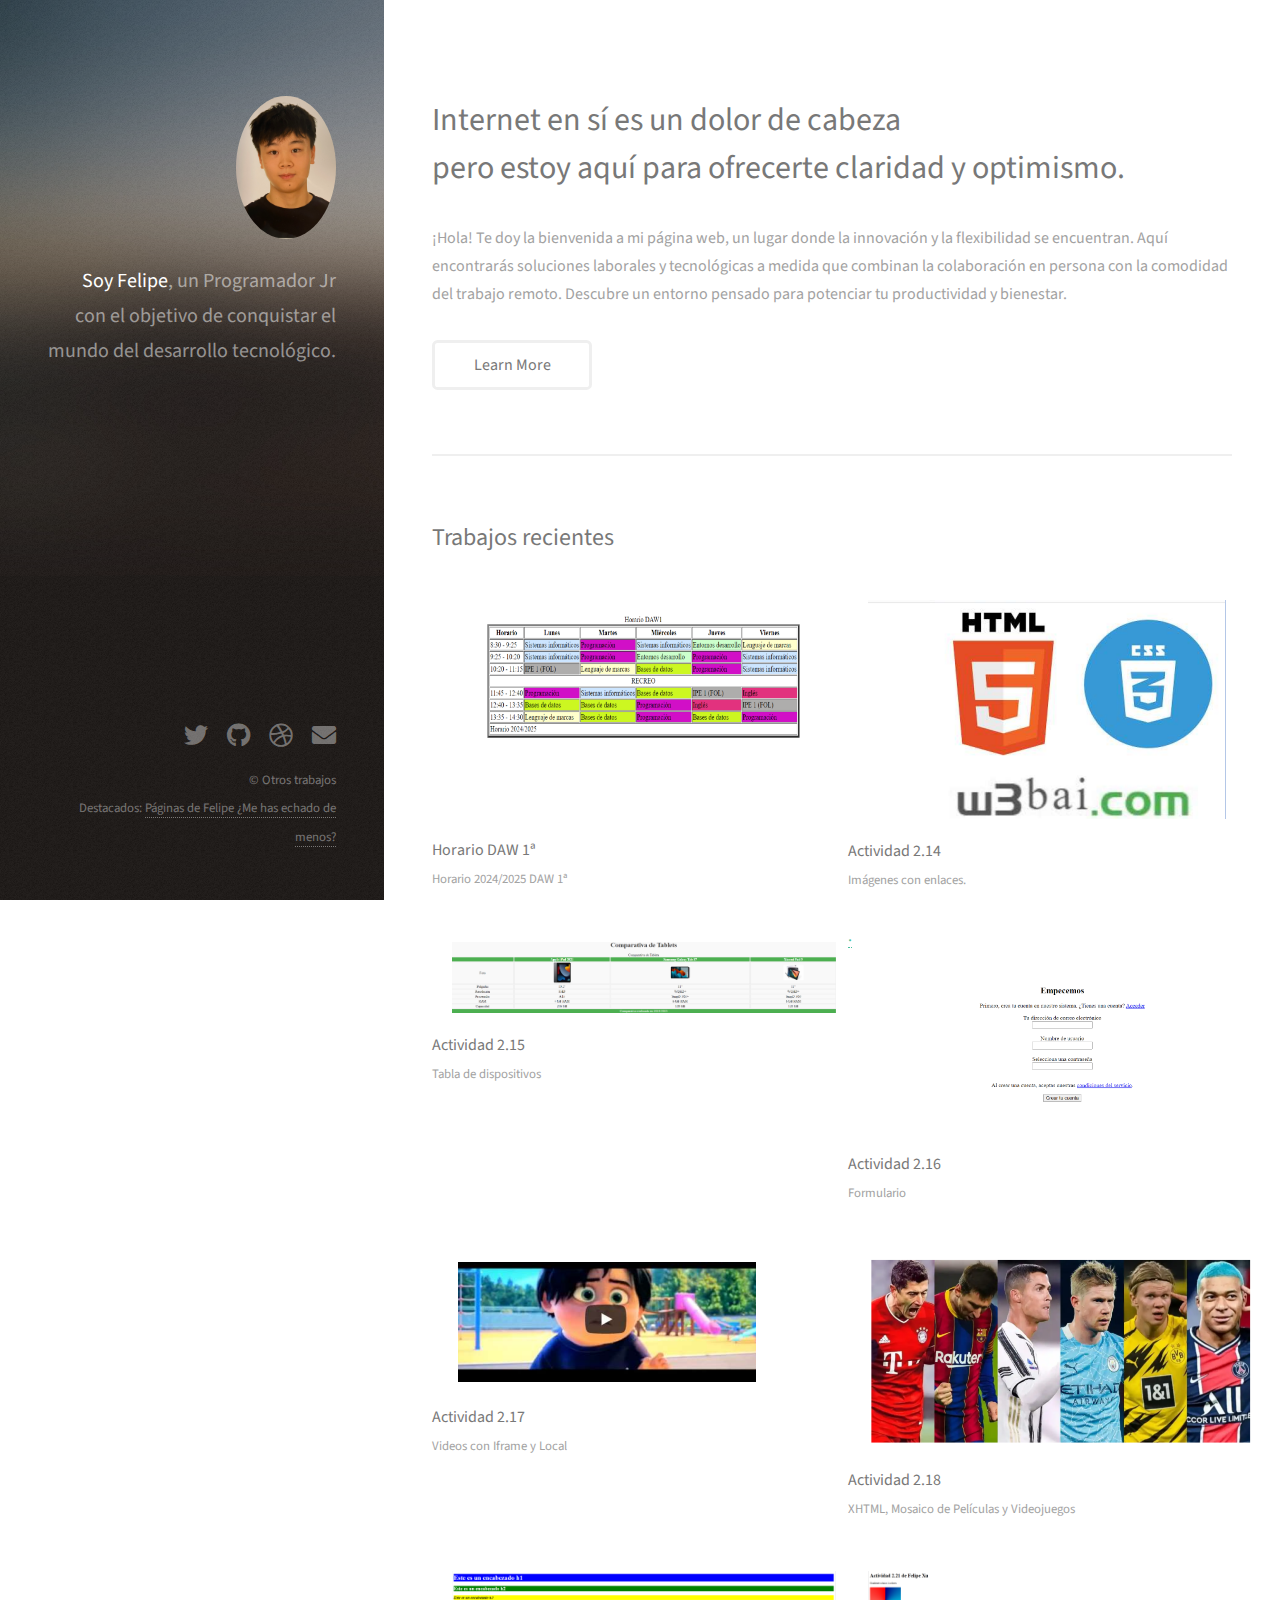
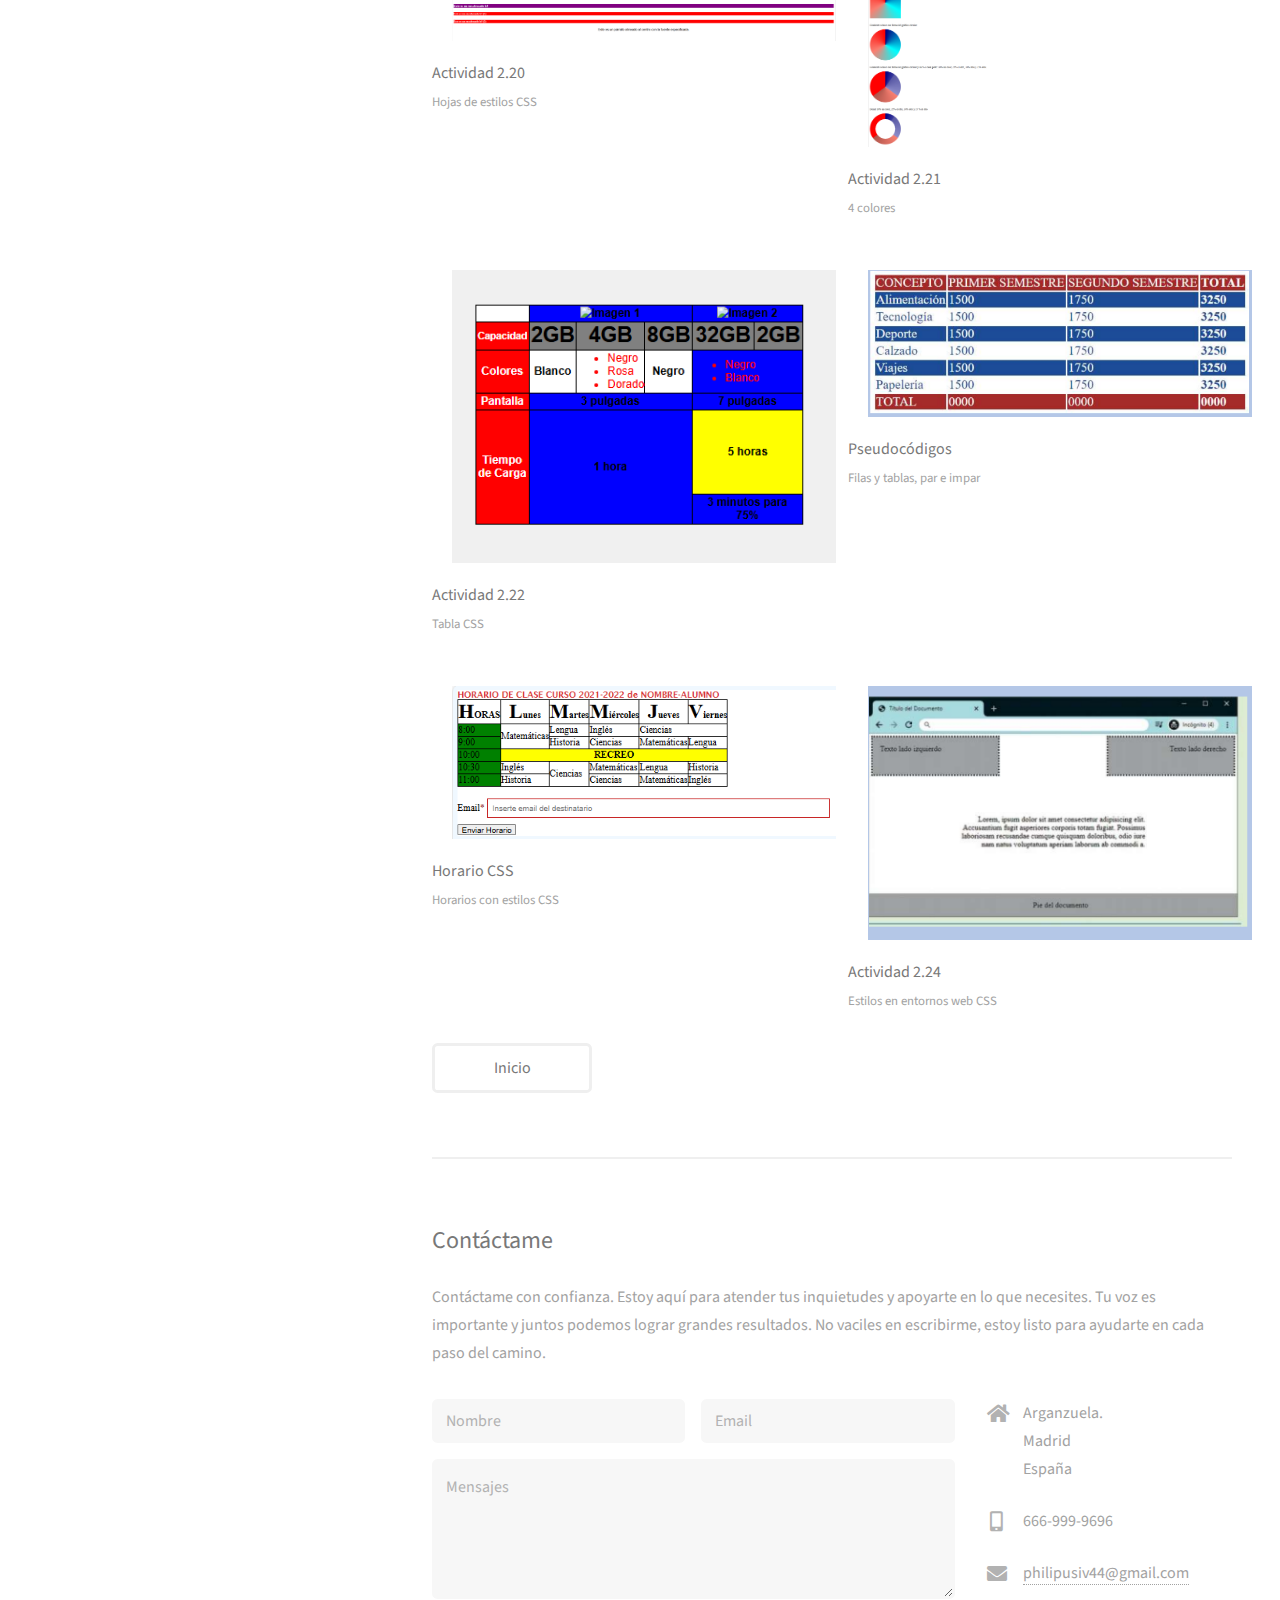
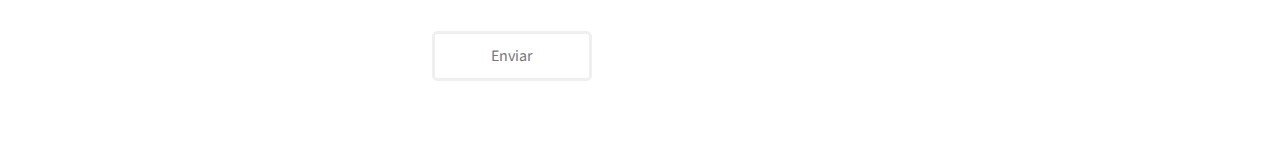
<file: Xu_ Felipe/index.html>
<!DOCTYPE HTML>
<!--
	Página de Felipe
-->
<html>
	<head>
		<title>Página de Felipe</title>
		<meta charset="utf-8" />
		<meta name="viewport" content="width=device-width, initial-scale=1, user-scalable=no" />
		<link rel="stylesheet" href="assets/css/main.css" />
	</head>
	<body class="is-preload">

		<!-- Header -->
			<header id="header">
				<div class="inner">
					<a href="#" class="image avatar"><img src="images/avatar.jpg" alt="" /></a>
					<h1><strong>Soy Felipe</strong>, un Programador Jr<br />
					con el objetivo de conquistar el mundo del desarrollo tecnológico.<br />
			</a></h1>
				</div>
			</header>

		<!-- Main -->
			<div id="main">

				<!-- One -->
					<section id="one">
						<header class="major">
							<h2>Internet en sí es un dolor de cabeza<br />
							pero estoy aquí para ofrecerte claridad y optimismo. </h2>
						</header>
						<p>¡Hola! Te doy la bienvenida a mi página web, un lugar donde la innovación y la flexibilidad se encuentran. Aquí encontrarás soluciones laborales y tecnológicas a medida que combinan la colaboración en persona con la comodidad del trabajo remoto. Descubre un entorno pensado para potenciar tu productividad y bienestar.</p>
						<ul class="actions">
							<li><a href="#" class="button">Learn More</a></li>
						</ul>
					</section>

				<!-- Two -->
					<section id="two">
						<h2>Trabajos recientes</h2>
						<div class="row">
						<style>
        /* Estilo para la imagen, añadiendo margen */
        .work-item img {
            margin: 20px; /* Ajusta este valor según el espacio que necesites */
            display: block; /* Hace que la imagen sea un bloque independiente */
            max-width: 100%; /* Asegura que la imagen no exceda el ancho del contenedor */
            height: auto; /* Mantiene las proporciones correctas */
			</style>
							<article class="col-6 col-12-xsmall work-item">
								<a href="01.html"><img src="images/thumbs/01 (1).png" alt="" /></a>
								<br><br>
								<h3>Horario DAW 1ª</h3>
								<p>Horario 2024/2025 DAW 1ª</p>
							</article> 
							<br><br>
							<article class="col-6 col-12-xsmall work-item">
								<a href="02.html"><img src="images/thumbs/02.png" alt="" /></a>
								<h3>Actividad 2.14</h3>
								<p>Imágenes con enlaces.</p>
							</article>
							<article class="col-6 col-12-xsmall work-item">
								<a href="03.html"><img src="images/thumbs/03.png" alt="" /></a>
								<h3>Actividad 2.15</h3>
								<p>Tabla de dispositivos</p>
							</article>
							<article class="col-6 col-12-xsmall work-item">
								<a href="https://felipinxu.x10.mx/"</a>.<img src="images/thumbs/04.png" alt="" /></a>
								<h3>Actividad 2.16</h3>
								<p>Formulario</p>
							</article>
							<article class="col-6 col-12-xsmall work-item">
								<a href="04.html"><img src="images/thumbs/05.png" alt="" /></a>
								<h3>Actividad 2.17</h3>
								<p>Videos con Iframe y Local</p>
							</article>
							<article class="col-6 col-12-xsmall work-item">
								<a href="05.html"><img src="images/thumbs/06.png" alt="" /></a>
								<h3>Actividad 2.18</h3>
								<p>XHTML, Mosaico de Películas y Videojuegos</p>
							</article>
							<article class="col-6 col-12-xsmall work-item">
								<a href="2.20.html"><img src="images/thumbs/2.20.png" alt="" /></a>
								<h3>Actividad 2.20</h3>
								<p>Hojas de estilos CSS</p>
							</article>
							<article class="col-6 col-12-xsmall work-item">
								<a href="2.21.html"><img src="images/thumbs/2.21.png" alt="" /></a>
								<h3>Actividad 2.21</h3>
								<p>4 colores</p>
							</article>
							<article class="col-6 col-12-xsmall work-item">
								<a href="2.22.html"><img src="images/thumbs/2.22.png" alt="" /></a>
								<h3>Actividad 2.22</h3>
								<p>Tabla CSS</p>
							</article>
							<article class="col-6 col-12-xsmall work-item">
								<a href="Applicapseudoclases.html"><img src="images/thumbs/xxxx.png" alt="" /></a>
								<h3>Pseudocódigos</h3>
								<p>Filas y tablas, par e impar</p>
							</article>
							<article class="col-6 col-12-xsmall work-item">
								<a href="2.23.html"><img src="images/thumbs/2.23.png" alt="" /></a>
								<h3>Horario CSS</h3>
								<p>Horarios con estilos CSS</p>
							</article>
							<article class="col-6 col-12-xsmall work-item">
								<a href="2.24.html"><img src="images/thumbs/2.24.png" alt="" /></a>
								<h3>Actividad 2.24</h3>
								<p>Estilos en entornos web CSS</p>
							</article>
						</div>
						<ul class="actions">
							<li><a href="#" class="button">Inicio</a></li>
						</ul>
					</section>

				<!-- Three -->
					<section id="three">
						<h2>Contáctame</h2>
						<p>Contáctame con confianza. Estoy aquí para atender tus inquietudes y apoyarte en lo que necesites. Tu voz es importante y juntos podemos lograr grandes resultados. No vaciles en escribirme, estoy listo para ayudarte en cada paso del camino.</p>
						<div class="row">
							<div class="col-8 col-12-small">
								<form method="post" action="#">
									<div class="row gtr-uniform gtr-50">
										<div class="col-6 col-12-xsmall"><input type="text" name="name" id="name" placeholder="Nombre" /></div>
										<div class="col-6 col-12-xsmall"><input type="email" name="email" id="email" placeholder="Email" /></div>
										<div class="col-12"><textarea name="message" id="message" placeholder="Mensajes" rows="4"></textarea></div>
									</div>
								</form>
								<ul class="actions">
									<li><input type="submit" value="Enviar" /></li>
								</ul>
							</div>
							<div class="col-4 col-12-small">
								<ul class="labeled-icons">
									<li>
										<h3 class="icon solid fa-home"><span class="label">Address</span></h3>
										Arganzuela.<br />
										Madrid<br />
										España
									</li>
									<li>
										<h3 class="icon solid fa-mobile-alt"><span class="label">Phone</span></h3>
										666-999-9696
									</li>
									<li>
										<h3 class="icon solid fa-envelope"><span class="label">Email</span></h3>
										<a href="#">philipusiv44@gmail.com</a>
									</li>
								</ul>
							</div>
						</div>
					</section>

				<!-- Four -->
				<!--
					<section id="four">
						<h2>Elements</h2>

						<section>
							<h4>Text</h4>
							<p>This is <b>bold</b> and this is <strong>strong</strong>. This is <i>italic</i> and this is <em>emphasized</em>.
							This is <sup>superscript</sup> text and this is <sub>subscript</sub> text.
							This is <u>underlined</u> and this is code: <code>for (;;) { ... }</code>. Finally, <a href="#">this is a link</a>.</p>
							<hr />
							<header>
								<h4>Heading with a Subtitle</h4>
								<p>Lorem ipsum dolor sit amet nullam id egestas urna aliquam</p>
							</header>
							<p>Nunc lacinia ante nunc ac lobortis. Interdum adipiscing gravida odio porttitor sem non mi integer non faucibus ornare mi ut ante amet placerat aliquet. Volutpat eu sed ante lacinia sapien lorem accumsan varius montes viverra nibh in adipiscing blandit tempus accumsan.</p>
							<header>
								<h5>Heading with a Subtitle</h5>
								<p>Lorem ipsum dolor sit amet nullam id egestas urna aliquam</p>
							</header>
							<p>Nunc lacinia ante nunc ac lobortis. Interdum adipiscing gravida odio porttitor sem non mi integer non faucibus ornare mi ut ante amet placerat aliquet. Volutpat eu sed ante lacinia sapien lorem accumsan varius montes viverra nibh in adipiscing blandit tempus accumsan.</p>
							<hr />
							<h2>Heading Level 2</h2>
							<h3>Heading Level 3</h3>
							<h4>Heading Level 4</h4>
							<h5>Heading Level 5</h5>
							<h6>Heading Level 6</h6>
							<hr />
							<h5>Blockquote</h5>
							<blockquote>Fringilla nisl. Donec accumsan interdum nisi, quis tincidunt felis sagittis eget tempus euismod. Vestibulum ante ipsum primis in faucibus vestibulum. Blandit adipiscing eu felis iaculis volutpat ac adipiscing accumsan faucibus. Vestibulum ante ipsum primis in faucibus lorem ipsum dolor sit amet nullam adipiscing eu felis.</blockquote>
							<h5>Preformatted</h5>
							<pre><code>i = 0;

while (!deck.isInOrder()) {
print 'Iteration ' + i;
deck.shuffle();
i++;
}

print 'It took ' + i + ' iterations to sort the deck.';</code></pre>
						</section>

						<section>
							<h4>Lists</h4>
							<div class="row">
								<div class="col-6 col-12-xsmall">
									<h5>Unordered</h5>
									<ul>
										<li>Dolor pulvinar etiam magna etiam.</li>
										<li>Sagittis adipiscing lorem eleifend.</li>
										<li>Felis enim feugiat dolore viverra.</li>
									</ul>
									<h5>Alternate</h5>
									<ul class="alt">
										<li>Dolor pulvinar etiam magna etiam.</li>
										<li>Sagittis adipiscing lorem eleifend.</li>
										<li>Felis enim feugiat dolore viverra.</li>
									</ul>
								</div>
								<div class="col-6 col-12-xsmall">
									<h5>Ordered</h5>
									<ol>
										<li>Dolor pulvinar etiam magna etiam.</li>
										<li>Etiam vel felis at lorem sed viverra.</li>
										<li>Felis enim feugiat dolore viverra.</li>
										<li>Dolor pulvinar etiam magna etiam.</li>
										<li>Etiam vel felis at lorem sed viverra.</li>
										<li>Felis enim feugiat dolore viverra.</li>
									</ol>
									<h5>Icons</h5>
									<ul class="icons">
										<li><a href="#" class="icon brands fa-twitter"><span class="label">Twitter</span></a></li>
										<li><a href="#" class="icon brands fa-facebook-f"><span class="label">Facebook</span></a></li>
										<li><a href="#" class="icon brands fa-instagram"><span class="label">Instagram</span></a></li>
										<li><a href="#" class="icon brands fa-github"><span class="label">Github</span></a></li>
										<li><a href="#" class="icon brands fa-dribbble"><span class="label">Dribbble</span></a></li>
										<li><a href="#" class="icon brands fa-tumblr"><span class="label">Tumblr</span></a></li>
									</ul>
								</div>
							</div>
							<h5>Actions</h5>
							<ul class="actions">
								<li><a href="#" class="button primary">Default</a></li>
								<li><a href="#" class="button">Default</a></li>
							</ul>
							<ul class="actions small">
								<li><a href="#" class="button primary small">Small</a></li>
								<li><a href="#" class="button small">Small</a></li>
							</ul>
							<div class="row">
								<div class="col-6 col-12-small">
									<ul class="actions stacked">
										<li><a href="#" class="button primary">Default</a></li>
										<li><a href="#" class="button">Default</a></li>
									</ul>
								</div>
								<div class="col-6 col-12-small">
									<ul class="actions stacked">
										<li><a href="#" class="button primary small">Small</a></li>
										<li><a href="#" class="button small">Small</a></li>
									</ul>
								</div>
								<div class="col-6 col-12-small">
									<ul class="actions stacked">
										<li><a href="#" class="button primary fit">Default</a></li>
										<li><a href="#" class="button fit">Default</a></li>
									</ul>
								</div>
								<div class="col-6 col-12-small">
									<ul class="actions stacked">
										<li><a href="#" class="button primary small fit">Small</a></li>
										<li><a href="#" class="button small fit">Small</a></li>
									</ul>
								</div>
							</div>
						</section>

						<section>
							<h4>Table</h4>
							<h5>Default</h5>
							<div class="table-wrapper">
								<table>
									<thead>
										<tr>
											<th>Name</th>
											<th>Description</th>
											<th>Price</th>
										</tr>
									</thead>
									<tbody>
										<tr>
											<td>Item One</td>
											<td>Ante turpis integer aliquet porttitor.</td>
											<td>29.99</td>
										</tr>
										<tr>
											<td>Item Two</td>
											<td>Vis ac commodo adipiscing arcu aliquet.</td>
											<td>19.99</td>
										</tr>
										<tr>
											<td>Item Three</td>
											<td> Morbi faucibus arcu accumsan lorem.</td>
											<td>29.99</td>
										</tr>
										<tr>
											<td>Item Four</td>
											<td>Vitae integer tempus condimentum.</td>
											<td>19.99</td>
										</tr>
										<tr>
											<td>Item Five</td>
											<td>Ante turpis integer aliquet porttitor.</td>
											<td>29.99</td>
										</tr>
									</tbody>
									<tfoot>
										<tr>
											<td colspan="2"></td>
											<td>100.00</td>
										</tr>
									</tfoot>
								</table>
							</div>

							<h5>Alternate</h5>
							<div class="table-wrapper">
								<table class="alt">
									<thead>
										<tr>
											<th>Name</th>
											<th>Description</th>
											<th>Price</th>
										</tr>
									</thead>
									<tbody>
										<tr>
											<td>Item One</td>
											<td>Ante turpis integer aliquet porttitor.</td>
											<td>29.99</td>
										</tr>
										<tr>
											<td>Item Two</td>
											<td>Vis ac commodo adipiscing arcu aliquet.</td>
											<td>19.99</td>
										</tr>
										<tr>
											<td>Item Three</td>
											<td> Morbi faucibus arcu accumsan lorem.</td>
											<td>29.99</td>
										</tr>
										<tr>
											<td>Item Four</td>
											<td>Vitae integer tempus condimentum.</td>
											<td>19.99</td>
										</tr>
										<tr>
											<td>Item Five</td>
											<td>Ante turpis integer aliquet porttitor.</td>
											<td>29.99</td>
										</tr>
									</tbody>
									<tfoot>
										<tr>
											<td colspan="2"></td>
											<td>100.00</td>
										</tr>
									</tfoot>
								</table>
							</div>
						</section>

						<section>
							<h4>Buttons</h4>
							<ul class="actions">
								<li><a href="#" class="button primary">Primary</a></li>
								<li><a href="#" class="button">Default</a></li>
							</ul>
							<ul class="actions">
								<li><a href="#" class="button large">Large</a></li>
								<li><a href="#" class="button">Default</a></li>
								<li><a href="#" class="button small">Small</a></li>
							</ul>
							<ul class="actions fit">
								<li><a href="#" class="button primary fit">Fit</a></li>
								<li><a href="#" class="button fit">Fit</a></li>
							</ul>
							<ul class="actions fit small">
								<li><a href="#" class="button primary fit small">Fit + Small</a></li>
								<li><a href="#" class="button fit small">Fit + Small</a></li>
							</ul>
							<ul class="actions">
								<li><a href="#" class="button primary icon solid fa-download">Icon</a></li>
								<li><a href="#" class="button icon solid fa-download">Icon</a></li>
							</ul>
							<ul class="actions">
								<li><span class="button primary disabled">Primary</span></li>
								<li><span class="button disabled">Default</span></li>
							</ul>
						</section>

						<section>
							<h4>Form</h4>
							<form method="post" action="#">
								<div class="row gtr-uniform gtr-50">
									<div class="col-6 col-12-xsmall">
										<input type="text" name="demo-name" id="demo-name" value="" placeholder="Name" />
									</div>
									<div class="col-6 col-12-xsmall">
										<input type="email" name="demo-email" id="demo-email" value="" placeholder="Email" />
									</div>
									<div class="col-12">
										<select name="demo-category" id="demo-category">
											<option value="">- Category -</option>
											<option value="1">Manufacturing</option>
											<option value="1">Shipping</option>
											<option value="1">Administration</option>
											<option value="1">Human Resources</option>
										</select>
									</div>
									<div class="col-4 col-12-small">
										<input type="radio" id="demo-priority-low" name="demo-priority" checked>
										<label for="demo-priority-low">Low Priority</label>
									</div>
									<div class="col-4 col-12-small">
										<input type="radio" id="demo-priority-normal" name="demo-priority">
										<label for="demo-priority-normal">Normal Priority</label>
									</div>
									<div class="col-4 col-12-small">
										<input type="radio" id="demo-priority-high" name="demo-priority">
										<label for="demo-priority-high">High Priority</label>
									</div>
									<div class="col-6 col-12-small">
										<input type="checkbox" id="demo-copy" name="demo-copy">
										<label for="demo-copy">Email me a copy of this message</label>
									</div>
									<div class="col-6 col-12-small">
										<input type="checkbox" id="demo-human" name="demo-human" checked>
										<label for="demo-human">I am a human and not a robot</label>
									</div>
									<div class="col-12">
										<textarea name="demo-message" id="demo-message" placeholder="Enter your message" rows="6"></textarea>
									</div>
									<div class="col-12">
										<ul class="actions">
											<li><input type="submit" value="Send Message" class="primary" /></li>
											<li><input type="reset" value="Reset" /></li>
										</ul>
									</div>
								</div>
							</form>
						</section>

						<section>
							<h4>Image</h4>
							<h5>Fit</h5>
							<div class="box alt">
								<div class="row gtr-50 gtr-uniform">
									<div class="col-12"><span class="image fit"><img src="images/fulls/05.jpg" alt="" /></span></div>
									<div class="col-4"><span class="image fit"><img src="images/thumbs/01.jpg" alt="" /></span></div>
									<div class="col-4"><span class="image fit"><img src="images/thumbs/02.jpg" alt="" /></span></div>
									<div class="col-4"><span class="image fit"><img src="images/thumbs/03.jpg" alt="" /></span></div>
									<div class="col-4"><span class="image fit"><img src="images/thumbs/04.jpg" alt="" /></span></div>
									<div class="col-4"><span class="image fit"><img src="images/thumbs/05.jpg" alt="" /></span></div>
									<div class="col-4"><span class="image fit"><img src="images/thumbs/06.jpg" alt="" /></span></div>
									<div class="col-4"><span class="image fit"><img src="images/thumbs/03.jpg" alt="" /></span></div>
									<div class="col-4"><span class="image fit"><img src="images/thumbs/02.jpg" alt="" /></span></div>
									<div class="col-4"><span class="image fit"><img src="images/thumbs/01.jpg" alt="" /></span></div>
								</div>
							</div>
							<h5>Left &amp; Right</h5>
							<p><span class="image left"><img src="images/avatar.jpg" alt="" /></span>Fringilla nisl. Donec accumsan interdum nisi, quis tincidunt felis sagittis eget. tempus euismod. Vestibulum ante ipsum primis in faucibus vestibulum. Blandit adipiscing eu felis iaculis volutpat ac adipiscing accumsan eu faucibus. Integer ac pellentesque praesent tincidunt felis sagittis eget. tempus euismod. Vestibulum ante ipsum primis in faucibus vestibulum. Blandit adipiscing eu felis iaculis volutpat ac adipiscing accumsan eu faucibus. Integer ac pellentesque praesent. Donec accumsan interdum nisi, quis tincidunt felis sagittis eget. tempus euismod. Vestibulum ante ipsum primis in faucibus vestibulum. Blandit adipiscing eu felis iaculis volutpat ac adipiscing accumsan eu faucibus. Integer ac pellentesque praesent tincidunt felis sagittis eget. tempus euismod. Vestibulum ante ipsum primis in faucibus vestibulum. Blandit adipiscing eu felis iaculis volutpat ac adipiscing accumsan eu faucibus. Integer ac pellentesque praesent.</p>
							<p><span class="image right"><img src="images/avatar.jpg" alt="" /></span>Fringilla nisl. Donec accumsan interdum nisi, quis tincidunt felis sagittis eget. tempus euismod. Vestibulum ante ipsum primis in faucibus vestibulum. Blandit adipiscing eu felis iaculis volutpat ac adipiscing accumsan eu faucibus. Integer ac pellentesque praesent tincidunt felis sagittis eget. tempus euismod. Vestibulum ante ipsum primis in faucibus vestibulum. Blandit adipiscing eu felis iaculis volutpat ac adipiscing accumsan eu faucibus. Integer ac pellentesque praesent. Donec accumsan interdum nisi, quis tincidunt felis sagittis eget. tempus euismod. Vestibulum ante ipsum primis in faucibus vestibulum. Blandit adipiscing eu felis iaculis volutpat ac adipiscing accumsan eu faucibus. Integer ac pellentesque praesent tincidunt felis sagittis eget. tempus euismod. Vestibulum ante ipsum primis in faucibus vestibulum. Blandit adipiscing eu felis iaculis volutpat ac adipiscing accumsan eu faucibus. Integer ac pellentesque praesent.</p>
						</section>

					</section>
				-->

			</div>

		<!-- Footer -->
			<footer id="footer">
				<div class="inner">
					<ul class="icons">
						<li><a href="#" class="icon brands fa-twitter"><span class="label">Twitter</span></a></li>
						<li><a href="#" class="icon brands fa-github"><span class="label">Github</span></a></li>
						<li><a href="#" class="icon brands fa-dribbble"><span class="label">Dribbble</span></a></li>
						<li><a href="#" class="icon solid fa-envelope"><span class="label">Email</span></a></li>
					</ul>
					<ul class="copyright">
						<li>&copy; Otros trabajos</li><li>Destacados: <a href="https://felixx.x10.mx/">Páginas de Felipe ¿Me has echado de menos?
</a></li>
					</ul>
				</div>
			</footer>

		<!-- Scripts -->
			<script src="assets/js/jquery.min.js"></script>
			<script src="assets/js/jquery.poptrox.min.js"></script>
			<script src="assets/js/browser.min.js"></script>
			<script src="assets/js/breakpoints.min.js"></script>
			<script src="assets/js/util.js"></script>
			<script src="assets/js/main.js"></script>

	</body>
</html>
</file>
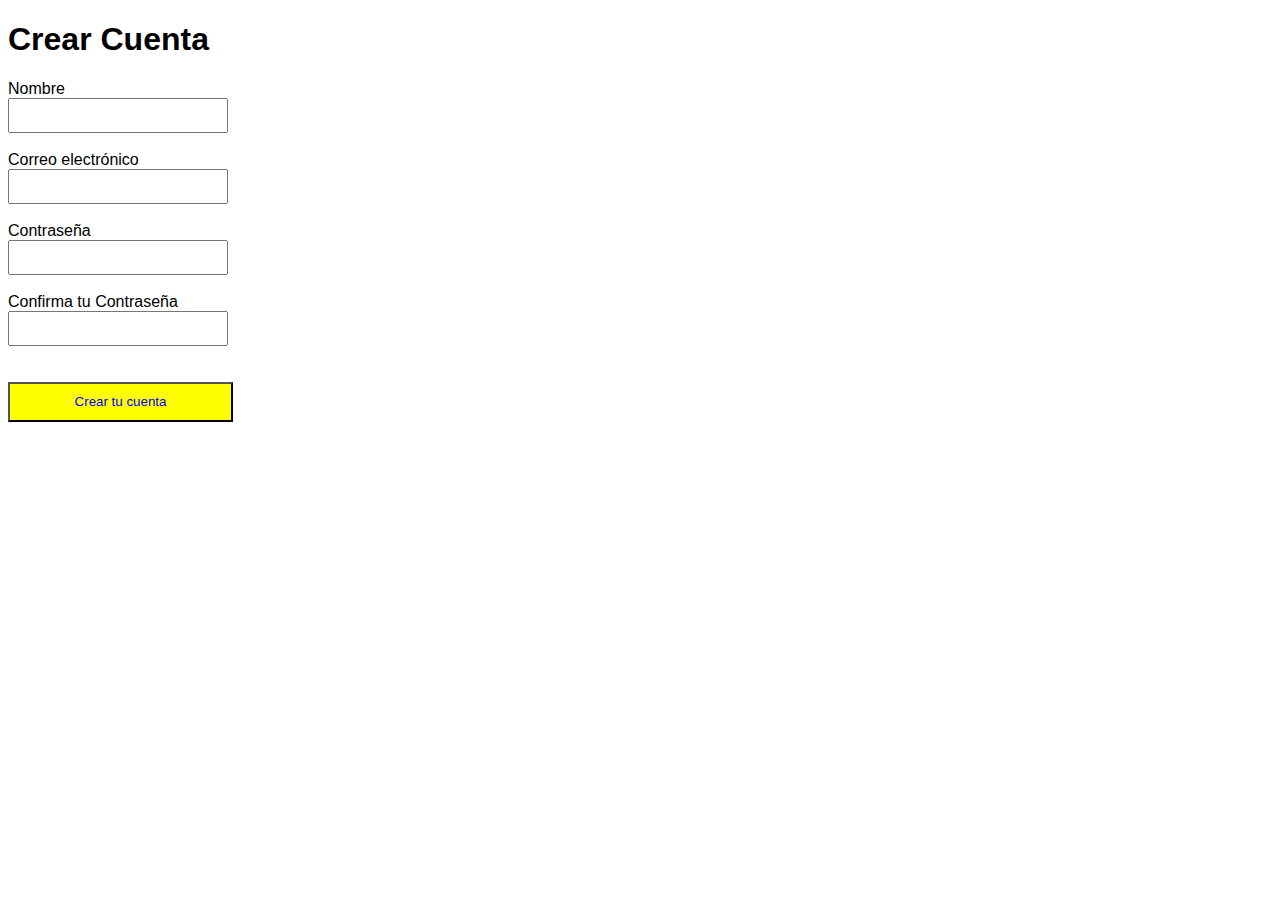
<file: EJ22.HTML>
<!DOCTYPE html>
<html lang="en">
<head>
    <meta charset="UTF-8">
    <meta name="viewport" content="width=device-width, initial-scale=1.0">
    <title>ejemplo22.html</title>
    <style>
        *{
            justify-content: right;
            text-align: ;
            font-family: 'Franklin Gothic Medium', 'Arial Narrow', Arial, sans-serif;
            margin: 10;
            justify-content: center;
            margin-left:  ;
        }


        button {
            background-color: yellow;
            width: 225px;
            height: 40px;
            color: blue;
            

        }

        input {
            width: 200px;
            padding: 8px;
        
        }

    </style>
</head>
<body>
    <h1>Crear Cuenta</h1>
    <label for="nombre">Nombre</label><br>
        <input type="nombre" id="nombre" name="nombre" required><br><br>

        <label for="gmail">Correo electrónico</label><br>
        <input type="nombre" id="gmail" name="gamail" required><br><br>

        <label for="password">Contraseña</label><br>
        <input type="password" id="password" name="password" required><br><br>

        <label for="confirm">Confirma tu Contraseña</label><br>
        <input type="password" id="password" name="password" required><br><br>
         <br>
        <button type="submit">Crear tu cuenta</button>
    
    
</body>
</html>
</file>
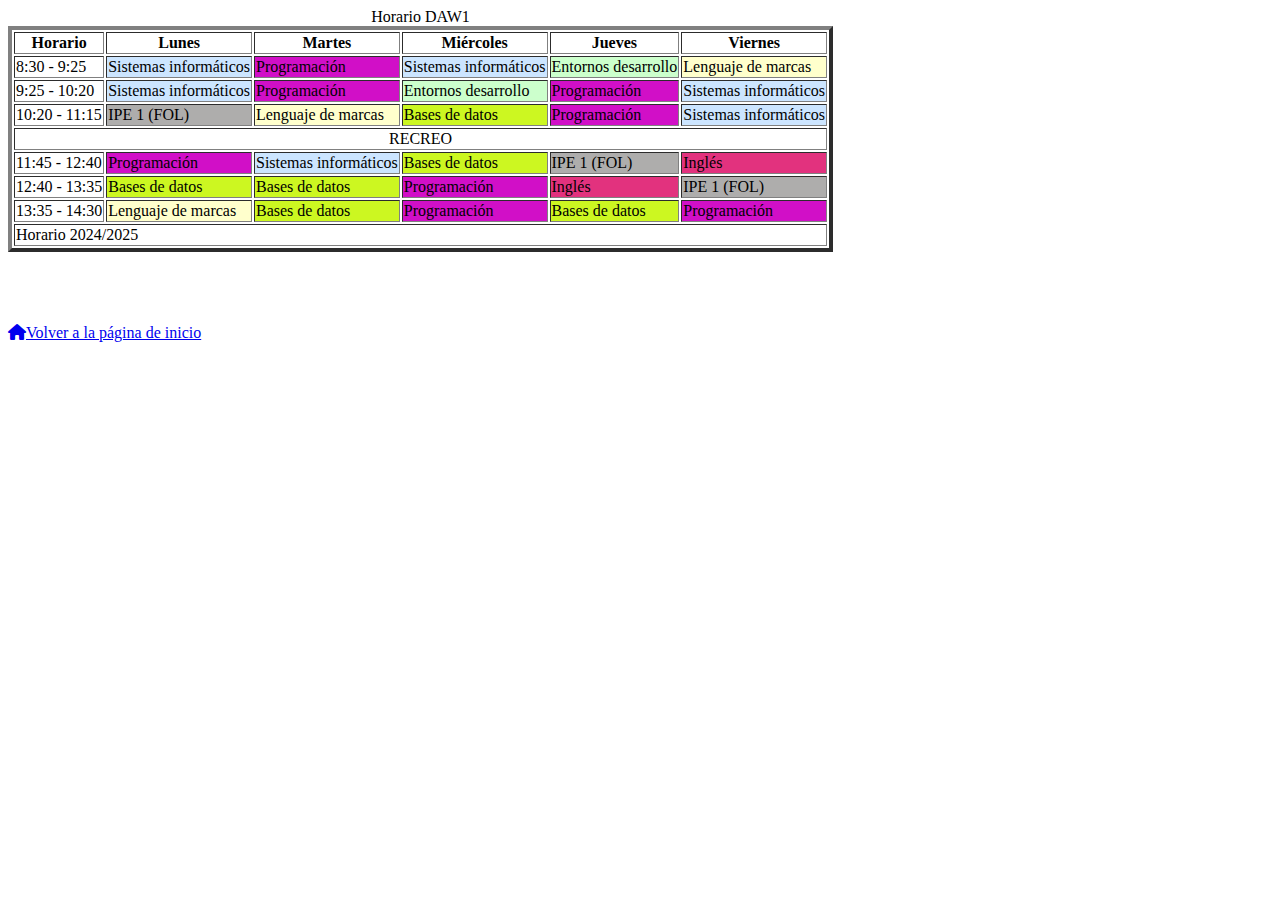
<file: Xu_ Felipe/01.html>
<!DOCTYPE html>
<html lang="es">
<head>
    <meta charset="UTF-8">
    <meta name="viewport" content="width=device-width, initial-scale=1.0">
    <title>Horario DAW1</title>
</head>
<body>
    <table border="4">
        <caption>Horario DAW1</caption>
        <thead>
            <tr>
                <th>Horario</th>
                <th>Lunes</th>
                <th>Martes</th>
                <th>Miércoles</th>
                <th>Jueves</th>
                <th>Viernes</th>
            </tr>
        </thead>
        <tbody>
            <tr>
                <td>8:30 - 9:25</td>
                <td style="background-color: #cce5ff;">Sistemas informáticos</td>
                <td style="background-color: #d10fc7;">Programación</td>
                <td style="background-color: #cce5ff;">Sistemas informáticos</td>
                <td style="background-color: #ccffcc;">Entornos desarrollo</td>
                <td style="background-color: #ffffcc;">Lenguaje de marcas</td>
            </tr>
            <tr>
                <td>9:25 - 10:20</td>
                <td style="background-color: #cce5ff;">Sistemas informáticos</td>
                <td style="background-color: #d10fc7;">Programación</td>
                <td style="background-color: #ccffcc;">Entornos desarrollo</td>
                <td style="background-color: #d10fc7;">Programación</td>
                <td style="background-color: #cce5ff;">Sistemas informáticos</td>
            </tr>
            <tr>
                <td>10:20 - 11:15</td>
                <td style="background-color: #9d9c9bd4;">IPE 1 (FOL)</td>
                <td style="background-color: #ffffcc;">Lenguaje de marcas</td>
                <td style="background-color: #c8f610ed;">Bases de datos</td>
                <td style="background-color: #d10fc7;">Programación</td>
                <td style="background-color: #cce5ff;">Sistemas informáticos</td>
            </tr>
            <tr>
                <td colspan="6" align="center">RECREO</td>
            </tr>
            <tr>
                <td>11:45 - 12:40</td>
                <td style="background-color: #d10fc7;">Programación</td>
                <td style="background-color: #cce5ff;">Sistemas informáticos</td>
                <td style="background-color: #c8f610ed;">Bases de datos</td>
                <td style="background-color: #9d9c9bd4;">IPE 1 (FOL)</td>
                <td style="background-color: #e2327e;">Inglés</td>
            </tr>
            <tr>
                <td>12:40 - 13:35</td>
                <td style="background-color: #c8f610ed;">Bases de datos</td>
                <td style="background-color: #c8f610ed;">Bases de datos</td>
                <td style="background-color: #d10fc7;">Programación</td>
                <td style="background-color: #e2327e;">Inglés</td>
                <td style="background-color: #9d9c9bd4;">IPE 1 (FOL)</td>
            </tr>
            <tr>
                <td>13:35 - 14:30</td>
                <td style="background-color: #ffffcc;">Lenguaje de marcas</td>
                <td style="background-color: #c8f610ed;">Bases de datos</td>
                <td style="background-color: #d10fc7;">Programación</td>
                <td style="background-color: #c8f610ed;">Bases de datos</td>
                <td style="background-color: #d10fc7;">Programación</td>
            </tr>
        </tbody>
        <tfoot>
            <tr>
                <td colspan="6">Horario 2024/2025</td>
            </tr>
        </tfoot>
    </table>
    <br><br>
    <br><br>
     <a href="index.html" class="return-home"><i class="fas fa-home"></i>Volver a la página de inicio</a>
    <link rel="stylesheet" href="https://cdnjs.cloudflare.com/ajax/libs/font-awesome/6.0.0-beta3/css/all.min.css">
</body>
</html>
</file>
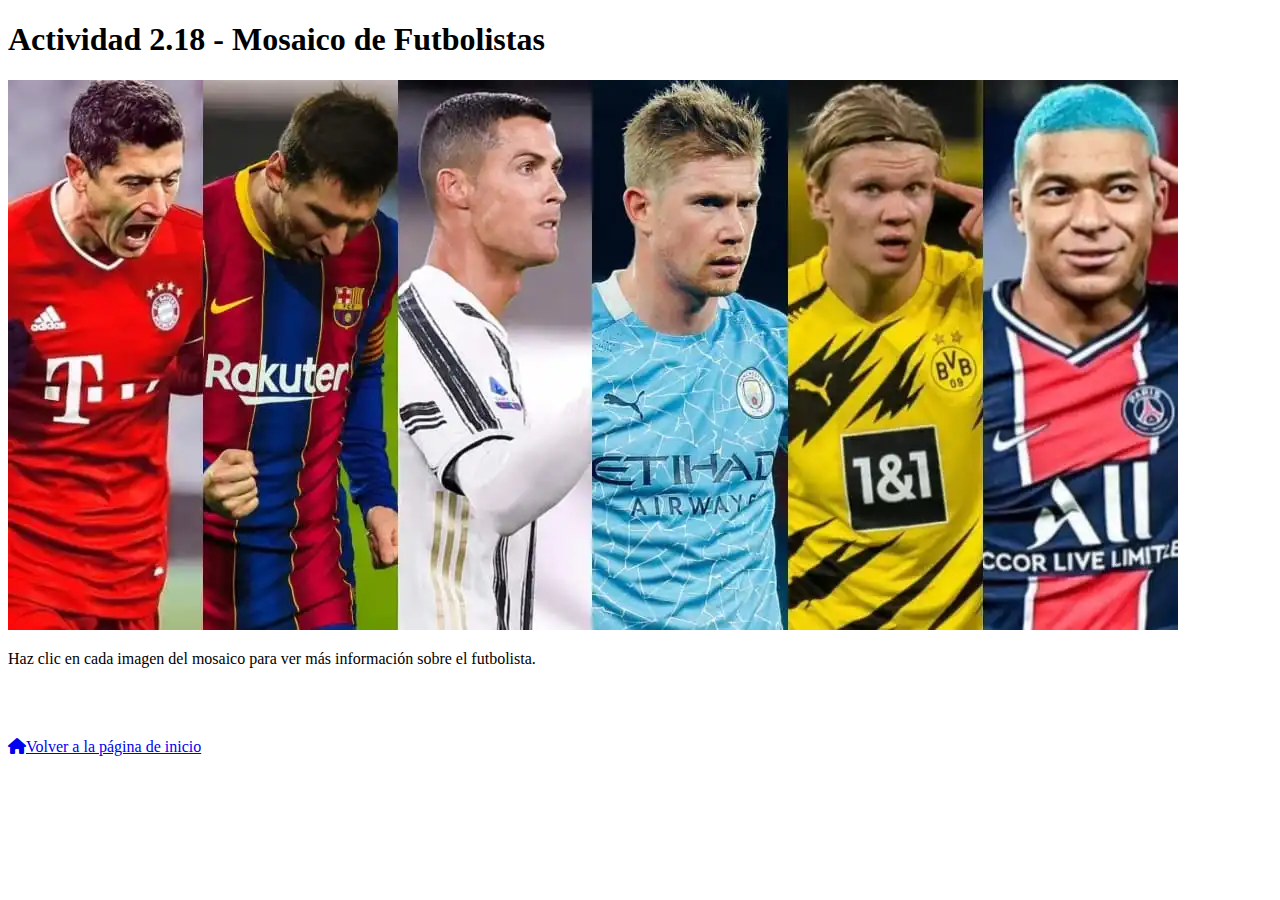
<file: Xu_ Felipe/05.html>
<!DOCTYPE html PUBLIC "-//W3C//DTD XHTML 1.0 Strict//EN" "http://www.w3.org/TR/xhtml1/DTD/xhtml1-strict.dtd">
<html xmlns="http://www.w3.org/1999/xhtml" xml:lang="es" lang="es">
<head>
    <meta http-equiv="Content-Type" content="text/html; charset=UTF-8" />
    <title>Actividad 2.18</title>
</head>
<body>
    <h1>Actividad 2.18 - Mosaico de Futbolistas</h1>
    <!-- Inserta la imagen del mosaico -->
    <img src="Imagenx.webp" usemap="#mosaico" alt="Futbolistas" />

    <!-- Mapa de imagen -->
    <map name="mosaico" id="mosaico">
        <!-- Ejemplo de área interactiva (reemplaza las coordenadas y enlaces con los correctos) -->
        <area shape="rect" coords="10,10,200,300" href="https://en.wikipedia.org/wiki/Robert_Lewandowski" target="_blank" alt="Lewandowski" />
        <area shape="rect" coords="110,10,400,300" href="https://en.wikipedia.org/wiki/Lionel_Messi" target="_blank" alt="Messi" />
        <area shape="rect" coords="210,10,580,300" href="https://en.wikipedia.org/wiki/Cristiano_Ronaldo" target="_blank" alt="Cristiano Ronaldo" />
        <area shape="rect" coords="310,10,780,300" href="https://en.wikipedia.org/wiki/Kevin_De_Bruyne" target="_blank" alt="Kevin De Bruyne" />
        <area shape="rect" coords="410,10,970,300" href="https://en.wikipedia.org/wiki/Erling_Haaland" target="_blank" alt="Haaland" />
        <area shape="rect" coords="510,10,1170,300" href="https://en.wikipedia.org/wiki/Kylian_Mbapp%C3%A9" target="_blank" alt="Mbappé" />
    </map>
    
    <p>Haz clic en cada imagen del mosaico para ver más información sobre el futbolista.</p>
    <br><br>
    <br>
    <a href="index.html" class="return-home"><i class="fas fa-home"></i>Volver a la página de inicio</a>
    <link rel="stylesheet" href="https://cdnjs.cloudflare.com/ajax/libs/font-awesome/6.0.0-beta3/css/all.min.css">
</body>
</html>
</file>
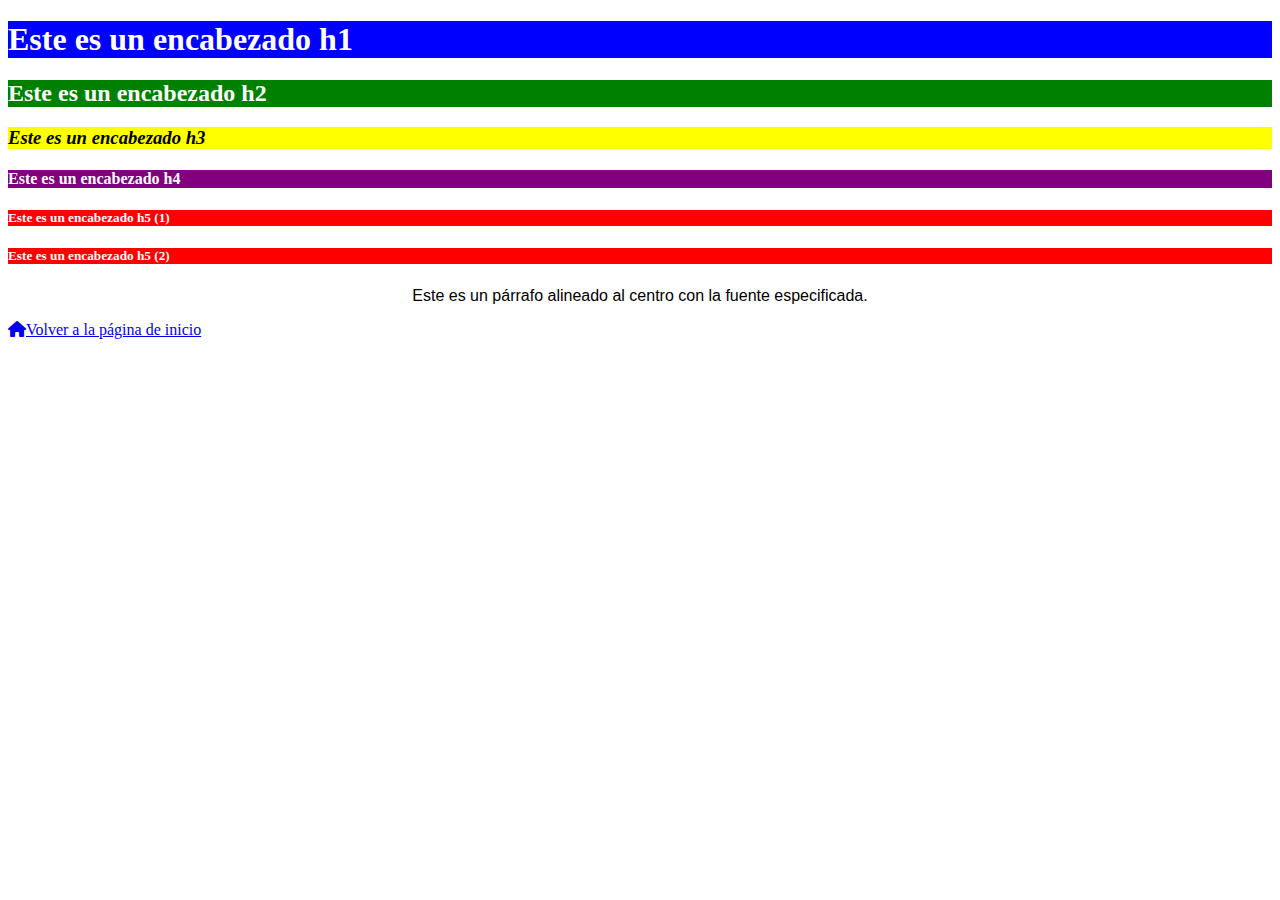
<file: Xu_ Felipe/2.20.html>
<!DOCTYPE html>
<html lang="es">
<head>
    <meta charset="UTF-8">
    <meta name="viewport" content="width=device-width, initial-scale=1.0">
    <title>Actividad 2.20</title>
    <link rel="stylesheet" href="2.20.css">
</head>
<body>
    <h1>Este es un encabezado h1</h1>
    <h2>Este es un encabezado h2</h2>
    <h3>Este es un encabezado h3</h3>
    <h4>Este es un encabezado h4</h4>
    <h5>Este es un encabezado h5 (1)</h5>
    <h5>Este es un encabezado h5 (2)</h5>
    <p>Este es un párrafo alineado al centro con la fuente especificada.</p>
    <a href="index.html" class="return-home"><i class="fas fa-home"></i>Volver a la página de inicio</a>
    <link rel="stylesheet" href="https://cdnjs.cloudflare.com/ajax/libs/font-awesome/6.0.0-beta3/css/all.min.css">
</body>
</html>
</file>
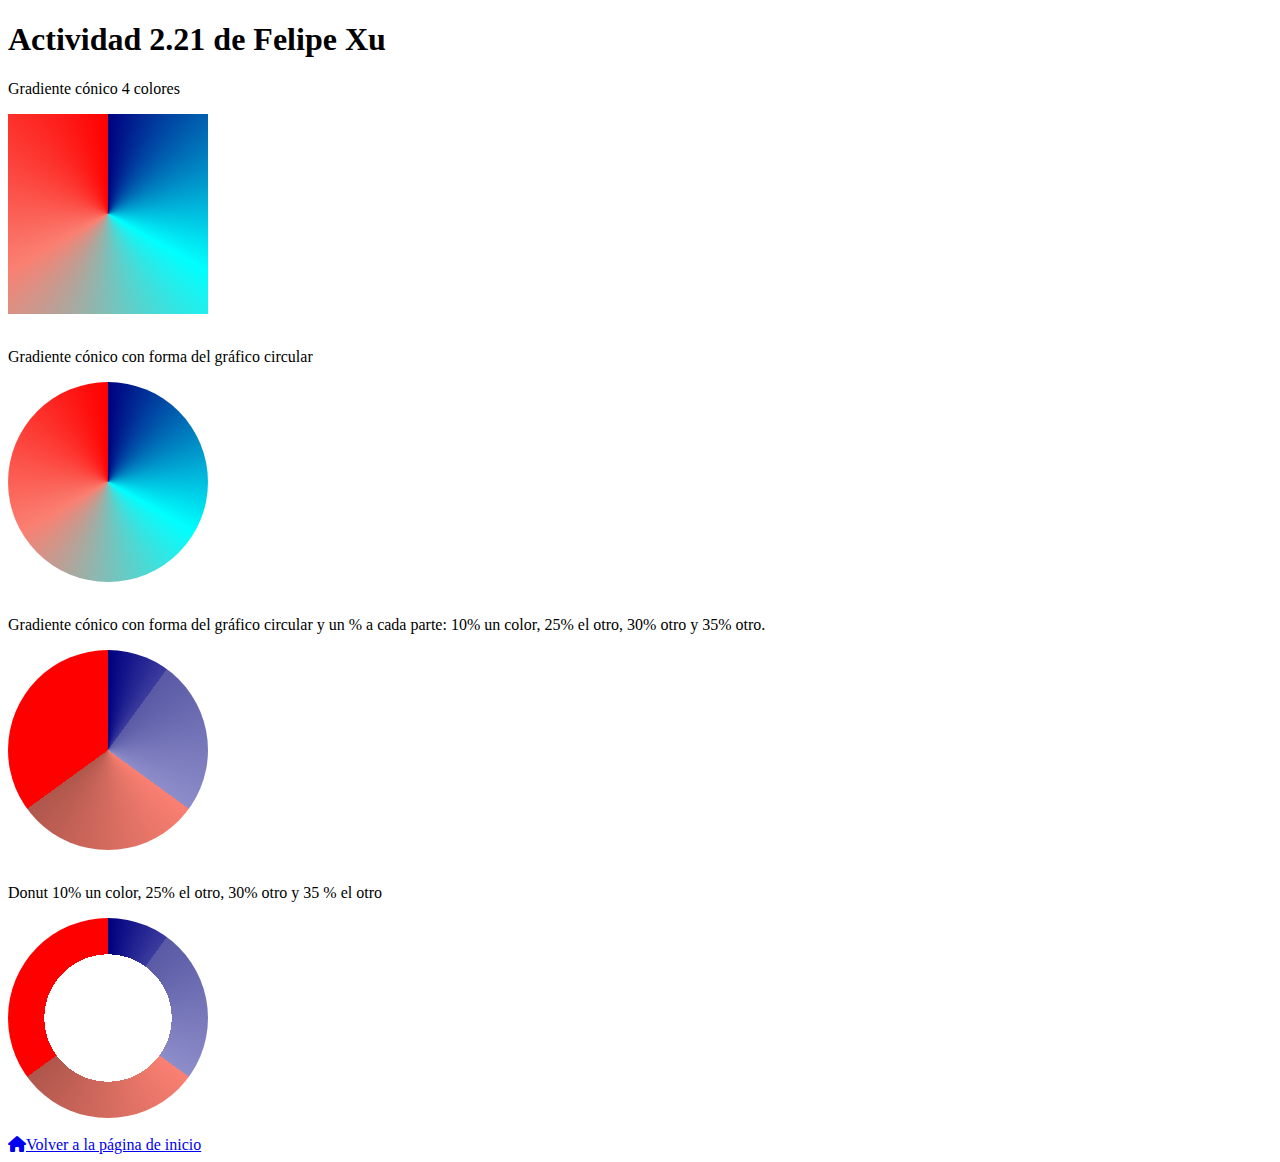
<file: Xu_ Felipe/2.21.html>
<!DOCTYPE html>
<html lang="en">
<head>
    <meta charset="UTF-8">
    <meta name="viewport" content="width=device-width, initial-scale=1.0">
    <title>Actividad 2.21 de Felipe Xu</title>
    <style>
        #grad1 {
            height: 200px;
            background-image: conic-gradient(navy,aqua,salmon,red);  height: em; width:200px

        }

        #grad2 {
    height: 200px;
    width: 200px;
    background-image: conic-gradient(navy, aqua, salmon, red);
    border-radius: 50%;
        }

        #grad3 {
    height: 200px;
    width: 200px;
    background-image: conic-gradient(navy 0%, rgb(60, 60, 158) 10%, rgb(89, 89, 165) 10%, rgb(141, 141, 202) 35%, salmon 35%, rgb(175, 86, 76) 65%, rgb(138, 29, 29) 65%, red 0%);
    border-radius: 50%;
        }
        #grad4 {
            background-image: radial-gradient(white 45%, transparent 45%),conic-gradient(navy 0%, rgb(60, 60, 158) 10%, rgb(89, 89, 165) 10%, rgb(141, 141, 202) 35%, salmon 35%, rgb(175, 86, 76) 65%, rgb(138, 29, 29) 65%, red 0%);
            height: 200px;
            width: 200px;
            border-radius: 50%;
        }

    </style>
    <h1>Actividad 2.21 de Felipe Xu</h1>
</head>
<body>
    <p>Gradiente cónico 4 colores</p>
    <div id="grad1"></div><br>   
    <p>Gradiente cónico con forma del gráfico circular</p>
    <div id="grad2"></div><br>  
    <p>Gradiente cónico con forma del gráfico circular y un % a cada parte: 10% un color, 25% el otro, 30% otro y 35% otro.</p>
    <div id="grad3"></div><br>
    <p>Donut 10% un color, 25% el otro, 30% otro y 35 % el otro</p> 
    <div id="grad4"></div><br> 
    
    
    <a href="index.html" class="return-home"><i class="fas fa-home"></i>Volver a la página de inicio</a>
    <link rel="stylesheet" href="https://cdnjs.cloudflare.com/ajax/libs/font-awesome/6.0.0-beta3/css/all.min.css">
</body>
</html>
</file>
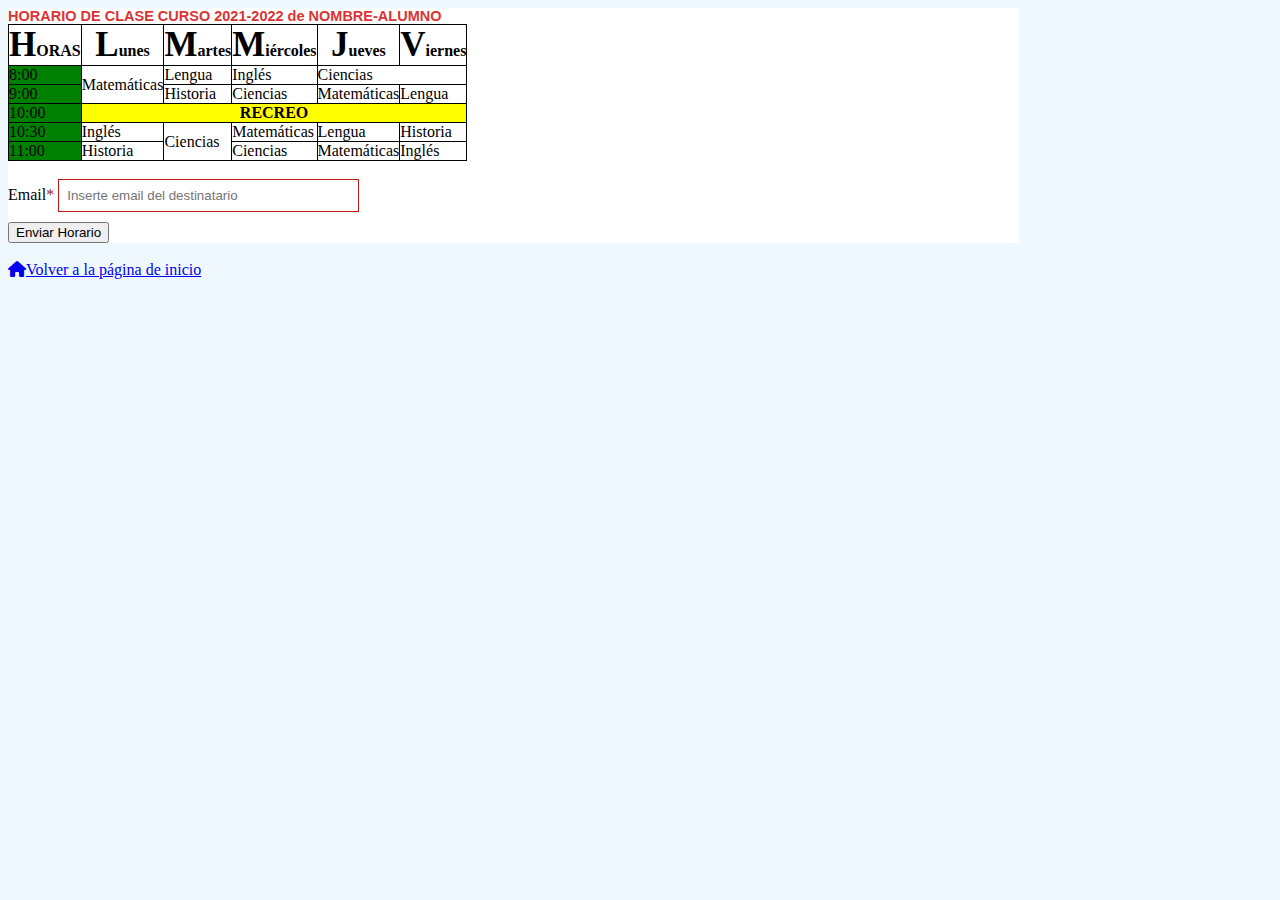
<file: Xu_ Felipe/2.23.html>
<!DOCTYPE html>
<html lang="es">
<head>
    <meta charset="UTF-8">
    <meta name="viewport" content="width=device-width, initial-scale=1.0">
    <title>Horario de Clase</title>
    <style>
        body {
            
            background-color: #f0f8ff;
            margin: 10;
            justify-content: center;
        }

        .container {
            
            width: 80%;
            background: white;
            padding-top: 0px;
          
        }

        h1 {
            color: #da3434;
            font-size: 14.5px;
            margin: 0px;
            padding: 0px;
            font-family: 'Lucida Sans', 'Lucida Sans Regular', 'Lucida Grande', 'Lucida Sans Unicode', Geneva, Verdana, sans-serif;
        }

        table {
            
            border-collapse: collapse;
            border: 1px solid black;
        }

        table, th, td {
            border: 1px solid black;
        }

        th, td {
            padding: 0px;
        }

        .recreo {
            background-color: yellow;
            font-weight: bold;
            text-align: center;
        }

        thead th::first-letter {
            font-size: 35px;
         
        
        }
        tr td:first-child {
            background-color: green;
            
        }

        input {
            width: 28%;
            padding: 8px;
            border: 1px solid #c51919;
            border-radius: 0px;
            margin-bottom: 10px;
        
        }
        span {
            color: #941f1f;
            
        }
    </style>
</head>
<body>
    <div class="container">
        <h1>HORARIO DE CLASE CURSO 2021-2022 de NOMBRE-ALUMNO</h1>
        <table>
            <thead>
                <tr>
                    <th>HORAS</th>
                    <th>Lunes</th>
                    <th>Martes</th>
                    <th>Miércoles</th>
                    <th>Jueves</th>
                    <th>Viernes</th>
                </tr>
            </thead>
            <tbody>
                <tr>
                    <td>8:00</td>
                    <td rowspan="2">Matemáticas</td>
                    <td>Lengua</td>
                    <td>Inglés</td>
                    <td colspan="2">Ciencias</td>
                </tr>
                <tr>
                    <td>9:00</td>
                    <td>Historia</td>
                    <td>Ciencias</td>
                    <td>Matemáticas</td>
                    <td>Lengua</td>
                </tr>
                
                <tr>
                <td>10:00</td>
                    <td colspan="6" class="recreo">RECREO</td> 
                </tr>
                <tr>
                    <td>10:30</td>
                    <td>Inglés</td>
                    <td rowspan="2">Ciencias</td>
                    <td>Matemáticas</td>
                    <td>Lengua</td>
                    <td>Historia</td>
                </tr>
                <tr>
                    <td>11:00</td>
                    <td>Historia</td>
                    <td>Ciencias</td>
                    <td>Matemáticas</td>
                    <td>Inglés</td>
                </tr>
            </tbody>
        </table>
        <br>
        <form action="#" method="post">
            <label for="email">Email<span>*</span></label> <!-- Asterisco pegado -->
            <input type="email" id="email" name="email" placeholder="Inserte email del destinatario" required>
            <br>
            <button type="submit">Enviar Horario</button>
        </form>
    </div>
    <br>
    <a href="index.html" class="return-home"><i class="fas fa-home"></i>Volver a la página de inicio</a>
    <link rel="stylesheet" href="https://cdnjs.cloudflare.com/ajax/libs/font-awesome/6.0.0-beta3/css/all.min.css">
</body>
</html>
</file>
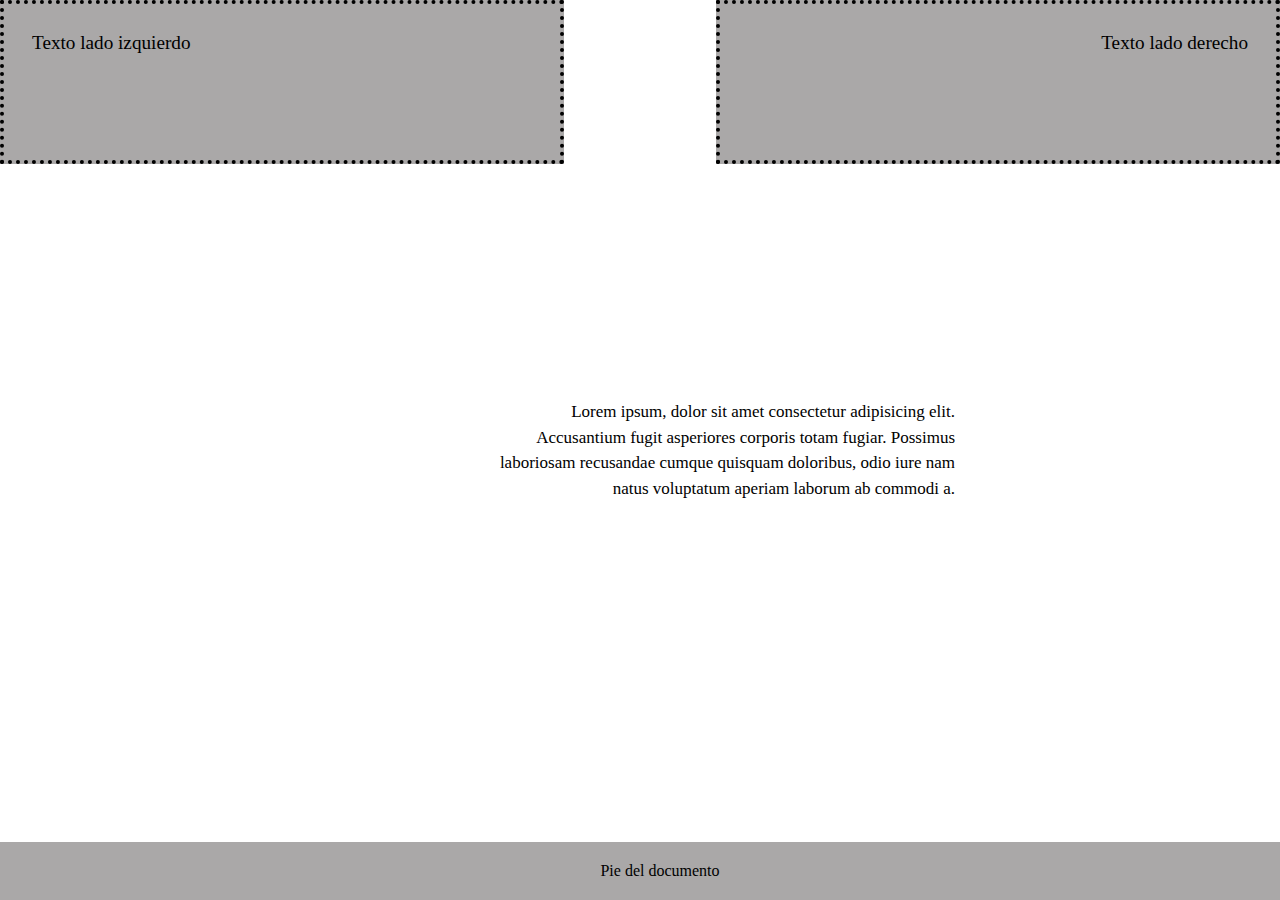
<file: Xu_ Felipe/2.24.html>
<!DOCTYPE html>
<html lang="es">
<head>
    <meta charset="UTF-8">
    <meta name="viewport" content="width=device-width, initial-scale=1.0">
    <title>Título del Documento</title>
    <link rel="stylesheet" href="2.24.css">
</head>
<body>
    <div class="container">
        <div id="div1">Texto lado izquierdo</div>
        <div id="div2">Texto lado derecho</div>
    </div>
    <div id="div3">
        <p>Lorem ipsum, dolor sit amet consectetur adipisicing elit. Accusantium fugit asperiores corporis totam fugiar. Possimus laboriosam recusandae cumque quisquam doloribus, odio iure nam natus voluptatum aperiam laborum ab commodi a.</p>
    </div>
    <div class="footer">Pie del documento</div>
    <br>
    <a href="index.html" class="return-home"><i class="fas fa-home"></i> Volver a la página de inicio</a>
</body>
</html>
</file>
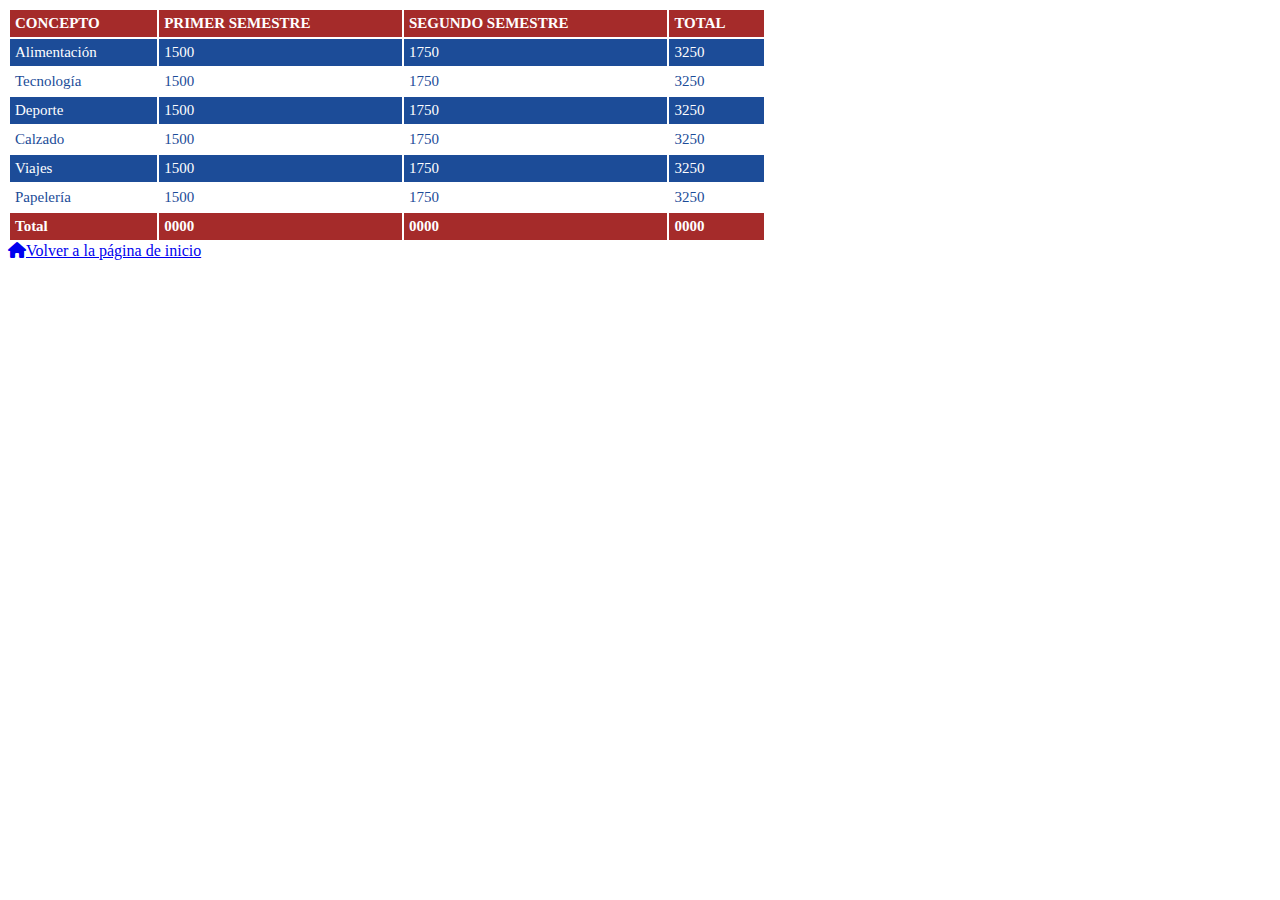
<file: Xu_ Felipe/Applicapseudoclases.html>
<!DOCTYPE html>
<html lang="es">
<head>
    <meta charset="UTF-8">
    <meta name="viewport" content="width=device-width, initial-scale=1.0">
    <title>Tabla con Pseudoclases</title>
    <style>
        body {
            font-family: 'Times New Roman', Times, serif
        }
        thead{
    text-transform: uppercase; /* Convierte todo el texto a mayúsculas */
        }

        table {
            width: 60%;
            font-size: 15px;
        }

        thead tr {
            background-color: #a52b2a;
            color: white;
            font-weight: bold;
        }

        tfoot tr {
            background-color: #a52b2a;
            color: white;
            font-weight: bold;
        }

        th, td {
            padding: 5px;
        }

        tbody tr:nth-child(even) {
            background-color: #ffffff;
        }

        tbody tr:nth-child(odd) {
            background-color: #1c4c98;
            color: #ffffff; /* Text color for even rows */
        }

        tbody tr:nth-child(even) td {
            color: #1c4c98; /* Ensure text in even rows is white */
        }
        

        
        
    </style>

</head>
<body>
    <table>
      <thead>
        <tr>
          <td>Concepto</td>
          <td>Primer semestre</td>
          <td>Segundo semestre</td>
          <td>Total</td>
        </tr>
     </thead>
    <tbody>
      <tr>
        <td>Alimentación</td>
        <td>1500</td><td>1750</td><td>3250</td>
      </tr>
      <tr>
        <td>Tecnología</td>
        <td>1500</td><td>1750</td><td>3250</td>
      </tr>
        <tr>
          <td>Deporte</td>
          <td>1500</td><td>1750</td><td>3250</td>
       </tr>
       <tr>
         <td>Calzado</td>
         <td>1500</td><td>1750</td><td>3250</td>
      </tr>
      <tr>
        <td>Viajes</td>
        <td>1500</td><td>1750</td><td>3250</td>
     </tr>
     <tr>
       <td>Papelería</td>
       <td>1500</td><td>1750</td><td>3250</td>
     </tr>
    </tbody>
    <tfoot>
      <tr>
        <td>Total</td>
        <td>0000</td><td>0000</td><td>0000</td>
      </tr>
    </tfoot>
    </table>
    <a href="index.html" class="return-home"><i class="fas fa-home"></i>Volver a la página de inicio</a>
    <link rel="stylesheet" href="https://cdnjs.cloudflare.com/ajax/libs/font-awesome/6.0.0-beta3/css/all.min.css">

  </body>
</html>
</file>
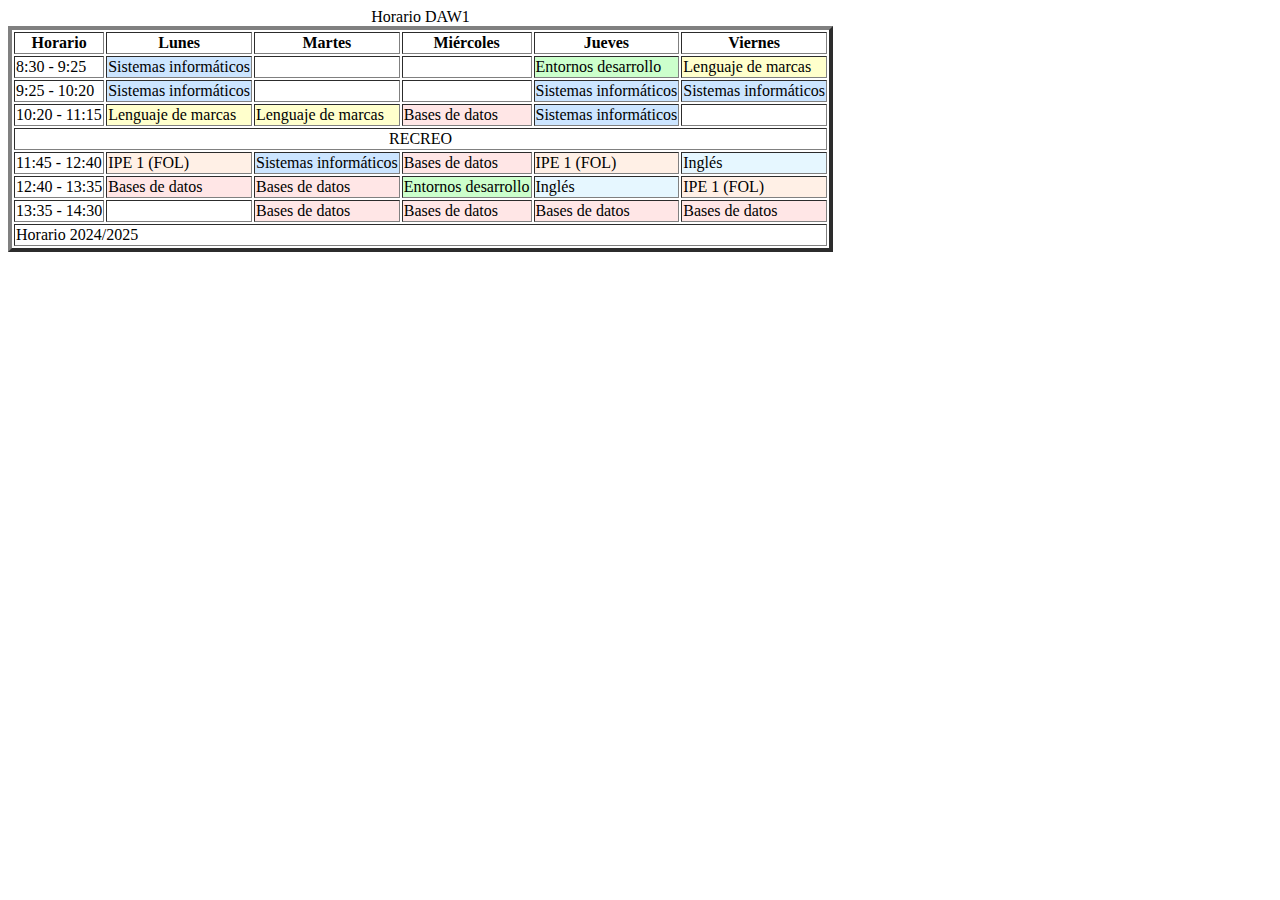
<file: Xu_ Felipe/images/fulls/01.html>
<!DOCTYPE html>
<html lang="es">
<head>
    <meta charset="UTF-8">
    <meta name="viewport" content="width=device-width, initial-scale=1.0">
    <title>Horario DAW1</title>
</head>
<body>
    <table border="4">
        <caption>Horario DAW1</caption>
        <thead>
            <tr>
                <th>Horario</th>
                <th>Lunes</th>
                <th>Martes</th>
                <th>Miércoles</th>
                <th>Jueves</th>
                <th>Viernes</th>
            </tr>
        </thead>
        <tbody>
            <tr>
                <td>8:30 - 9:25</td>
                <td style="background-color: #cce5ff;">Sistemas informáticos</td>
                <td></td>
                <td></td>
                <td style="background-color: #ccffcc;">Entornos desarrollo</td>
                <td style="background-color: #ffffcc;">Lenguaje de marcas</td>
            </tr>
            <tr>
                <td>9:25 - 10:20</td>
                <td style="background-color: #cce5ff;">Sistemas informáticos</td>
                <td></td>
                <td></td>
                <td style="background-color: #cce5ff;">Sistemas informáticos</td>
                <td style="background-color: #cce5ff;">Sistemas informáticos</td>
            </tr>
            <tr>
                <td>10:20 - 11:15</td>
                <td style="background-color: #ffffcc;">Lenguaje de marcas</td>
                <td style="background-color: #ffffcc;">Lenguaje de marcas</td>
                <td style="background-color: #ffe6e6;">Bases de datos</td>
                <td style="background-color: #cce5ff;">Sistemas informáticos</td>
                <td></td>
            </tr>
            <tr>
                <td colspan="6" align="center">RECREO</td>
            </tr>
            <tr>
                <td>11:45 - 12:40</td>
                <td style="background-color: #fff0e6;">IPE 1 (FOL)</td>
                <td style="background-color: #cce5ff;">Sistemas informáticos</td>
                <td style="background-color: #ffe6e6;">Bases de datos</td>
                <td style="background-color: #fff0e6;">IPE 1 (FOL)</td>
                <td style="background-color: #e6f7ff;">Inglés</td>
            </tr>
            <tr>
                <td>12:40 - 13:35</td>
                <td style="background-color: #ffe6e6;">Bases de datos</td>
                <td style="background-color: #ffe6e6;">Bases de datos</td>
                <td style="background-color: #ccffcc;">Entornos desarrollo</td>
                <td style="background-color: #e6f7ff;">Inglés</td>
                <td style="background-color: #fff0e6;">IPE 1 (FOL)</td>
            </tr>
            <tr>
                <td>13:35 - 14:30</td>
                <td></td>
                <td style="background-color: #ffe6e6;">Bases de datos</td>
                <td style="background-color: #ffe6e6;">Bases de datos</td>
                <td style="background-color: #ffe6e6;">Bases de datos</td>
                <td style="background-color: #ffe6e6;">Bases de datos</td>
            </tr>
        </tbody>
        <tfoot>
            <tr>
                <td colspan="6">Horario 2024/2025</td>
            </tr>
        </tfoot>
    </table>
</body>
</html>
</file>
<file: Xu_ Felipe/2.20.css>
/* Estilos para los encabezados */
h1 {
    background-color: blue;
    color: white; /* Opcional para mejor visibilidad */
}

h2 {
    background-color: green;
    color: white; /* Opcional para mejor visibilidad */
}

h3 {
    background-color: yellow;
    font-style: italic;
}

h4 {
    background-color: purple; /* Cambia el color a tu elección */
    color: white; /* Opcional */
}

h5 {
    background-color: red;
    color: white; /* Opcional para visibilidad */
}

/* Nota: Si necesitas otro h5 con fondo azul, puedes usar una clase adicional */
h5.blue-background {
    background-color: blue;
    color: white; /* Opcional */
}

/* Estilo para párrafos */
p {
    text-align: center;
    font-family: "Arial", sans-serif; /* Cambia la fuente según prefieras */
}
</file>
<file: Xu_ Felipe/2.24.css>
body {
    margin: 0;
    padding: 0;
    font-family: 'Times New Roman', Times, serif;
    display: flex;
    flex-direction: column;
    min-height: 100vh;
}


.container {
    flex: 1;
    display: flex;
    flex-direction: column;
    justify-content: space-between;
    
}


#div1 {
    width: 500px;
    height: 100px;
    background-color: #aaa8a8;
    border: 4px dotted black;
    display: flex;
    padding: 28px;
    font-size: larger;
}


#div2 {
    position: absolute;
    top: 0px; 
    right: 0px; 
    width: 500px;
    height: 100px;
    background-color: #aaa8a8;
    border: 4px dotted black;
    display: flex;
    padding: 28px;
    justify-content: flex-end;
    font-size: larger;

}



#div3 {
    display: flex;
    justify-content: center; 
    align-items: center;    
    text-align: right;    
    height: 100%;           
    position: absolute;    
    width: 50%;             
    max-width: 475px;      
    line-height: 1.5;     
    left: 37.5%;
    font-size: 17px;
}





.footer {
    background-color: #aaa8a8;
    text-align: center;
    padding: 20px;
    position: fixed;
    bottom: 0;
    width: 100%;
   
}
</file>
<file: Xu_ Felipe/assets/css/main.css>
@import url("fontawesome-all.min.css");
@import url("https://fonts.googleapis.com/css?family=Source+Sans+Pro:400,400italic");

/*
	Strata by HTML5 UP
	html5up.net | @ajlkn
	Free for personal and commercial use under the CCA 3.0 license (html5up.net/license)
*/

html, body, div, span, applet, object,
iframe, h1, h2, h3, h4, h5, h6, p, blockquote,
pre, a, abbr, acronym, address, big, cite,
code, del, dfn, em, img, ins, kbd, q, s, samp,
small, strike, strong, sub, sup, tt, var, b,
u, i, center, dl, dt, dd, ol, ul, li, fieldset,
form, label, legend, table, caption, tbody,
tfoot, thead, tr, th, td, article, aside,
canvas, details, embed, figure, figcaption,
footer, header, hgroup, menu, nav, output, ruby,
section, summary, time, mark, audio, video {
	margin: 0;
	padding: 0;
	border: 0;
	font-size: 100%;
	font: inherit;
	vertical-align: baseline;}

article, aside, details, figcaption, figure,
footer, header, hgroup, menu, nav, section {
	display: block;}

body {
	line-height: 1;
}

ol, ul {
	list-style: none;
}

blockquote, q {
	quotes: none;
}

	blockquote:before, blockquote:after, q:before, q:after {
		content: '';
		content: none;
	}

table {
	border-collapse: collapse;
	border-spacing: 0;
}

body {
	-webkit-text-size-adjust: none;
}

mark {
	background-color: transparent;
	color: inherit;
}

input::-moz-focus-inner {
	border: 0;
	padding: 0;
}

input, select, textarea {
	-moz-appearance: none;
	-webkit-appearance: none;
	-ms-appearance: none;
	appearance: none;
}

/* Basic */

	html {
		box-sizing: border-box;
	}

	*, *:before, *:after {
		box-sizing: inherit;
	}

	body {
		background: #fff;
	}

		body.is-preload *, body.is-preload *:before, body.is-preload *:after {
			-moz-animation: none !important;
			-webkit-animation: none !important;
			-ms-animation: none !important;
			animation: none !important;
			-moz-transition: none !important;
			-webkit-transition: none !important;
			-ms-transition: none !important;
			transition: none !important;
		}

	body, input, select, textarea {
		color: #a2a2a2;
		font-family: "Source Sans Pro", Helvetica, sans-serif;
		font-size: 16pt;
		font-weight: 400;
		line-height: 1.75em;
	}

	a {
		-moz-transition: color 0.2s ease-in-out, border-color 0.2s ease-in-out;
		-webkit-transition: color 0.2s ease-in-out, border-color 0.2s ease-in-out;
		-ms-transition: color 0.2s ease-in-out, border-color 0.2s ease-in-out;
		transition: color 0.2s ease-in-out, border-color 0.2s ease-in-out;
		border-bottom: dotted 1px;
		color: #49bf9d;
		text-decoration: none;
	}

		a:hover {
			border-bottom-color: transparent;
			color: #49bf9d !important;
			text-decoration: none;
		}

	strong, b {
		color: #787878;
		font-weight: 400;
	}

	em, i {
		font-style: italic;
	}

	p {
		margin: 0 0 2em 0;
	}

	h1, h2, h3, h4, h5, h6 {
		color: #787878;
		font-weight: 400;
		line-height: 1em;
		margin: 0 0 1em 0;
	}

		h1 a, h2 a, h3 a, h4 a, h5 a, h6 a {
			color: inherit;
			text-decoration: none;
		}

	h1 {
		font-size: 2em;
		line-height: 1.5em;
	}

	h2 {
		font-size: 1.5em;
		line-height: 1.5em;
	}

	h3 {
		font-size: 1.25em;
		line-height: 1.5em;
	}

	h4 {
		font-size: 1.1em;
		line-height: 1.5em;
	}

	h5 {
		font-size: 0.9em;
		line-height: 1.5em;
	}

	h6 {
		font-size: 0.7em;
		line-height: 1.5em;
	}

	sub {
		font-size: 0.8em;
		position: relative;
		top: 0.5em;
	}

	sup {
		font-size: 0.8em;
		position: relative;
		top: -0.5em;
	}

	hr {
		border: 0;
		border-bottom: solid 2px #efefef;
		margin: 2em 0;
	}

		hr.major {
			margin: 3em 0;
		}

	blockquote {
		border-left: solid 6px #efefef;
		font-style: italic;
		margin: 0 0 2em 0;
		padding: 0.5em 0 0.5em 1.5em;
	}

	code {
		background: #f7f7f7;
		border-radius: 0.35em;
		border: solid 2px #efefef;
		font-family: "Courier New", monospace;
		font-size: 0.9em;
		margin: 0 0.25em;
		padding: 0.25em 0.65em;
	}

	pre {
		-webkit-overflow-scrolling: touch;
		font-family: "Courier New", monospace;
		font-size: 0.9em;
		margin: 0 0 2em 0;
	}

		pre code {
			display: block;
			line-height: 1.75em;
			padding: 1em 1.5em;
			overflow-x: auto;
		}

	.align-left {
		text-align: left;
	}

	.align-center {
		text-align: center;
	}

	.align-right {
		text-align: right;
	}

/* Container */

	.container {
		margin: 0 auto;
		max-width: calc(100% - 4em);
		width: 100%;
	}

		.container.xsmall {
			width: 25%;
		}

		.container.small {
			width: 50%;
		}

		.container.medium {
			width: 75%;
		}

		.container.large {
			width: 125%;
		}

		.container.xlarge {
			width: 150%;
		}

		.container.max {
			width: 100%;
		}

		@media screen and (max-width: 980px) {

			.container {
				width: 100% !important;
				max-width: 100% !important;
			}

		}

		@media screen and (max-width: 480px) {

			.container {
				max-width: calc(100% - 3em);
			}

		}

/* Row */

	.row {
		display: flex;
		flex-wrap: wrap;
		box-sizing: border-box;
		align-items: stretch;
	}

		.row > * {
			box-sizing: border-box;
		}

		.row.gtr-uniform > * > :last-child {
			margin-bottom: 0;
		}

		.row.aln-left {
			justify-content: flex-start;
		}

		.row.aln-center {
			justify-content: center;
		}

		.row.aln-right {
			justify-content: flex-end;
		}

		.row.aln-top {
			align-items: flex-start;
		}

		.row.aln-middle {
			align-items: center;
		}

		.row.aln-bottom {
			align-items: flex-end;
		}

		.row > .imp {
			order: -1;
		}

		.row > .col-1 {
			width: 8.33333%;
		}

		.row > .off-1 {
			margin-left: 8.33333%;
		}

		.row > .col-2 {
			width: 16.66667%;
		}

		.row > .off-2 {
			margin-left: 16.66667%;
		}

		.row > .col-3 {
			width: 25%;
		}

		.row > .off-3 {
			margin-left: 25%;
		}

		.row > .col-4 {
			width: 33.33333%;
		}

		.row > .off-4 {
			margin-left: 33.33333%;
		}

		.row > .col-5 {
			width: 41.66667%;
		}

		.row > .off-5 {
			margin-left: 41.66667%;
		}

		.row > .col-6 {
			width: 50%;
		}

		.row > .off-6 {
			margin-left: 50%;
		}

		.row > .col-7 {
			width: 58.33333%;
		}

		.row > .off-7 {
			margin-left: 58.33333%;
		}

		.row > .col-8 {
			width: 66.66667%;
		}

		.row > .off-8 {
			margin-left: 66.66667%;
		}

		.row > .col-9 {
			width: 75%;
		}

		.row > .off-9 {
			margin-left: 75%;
		}

		.row > .col-10 {
			width: 83.33333%;
		}

		.row > .off-10 {
			margin-left: 83.33333%;
		}

		.row > .col-11 {
			width: 91.66667%;
		}

		.row > .off-11 {
			margin-left: 91.66667%;
		}

		.row > .col-12 {
			width: 100%;
		}

		.row > .off-12 {
			margin-left: 100%;
		}

		.row.gtr-0 {
			margin-top: 0;
			margin-left: 0em;
		}

			.row.gtr-0 > * {
				padding: 0 0 0 0em;
			}

			.row.gtr-0.gtr-uniform {
				margin-top: 0em;
			}

				.row.gtr-0.gtr-uniform > * {
					padding-top: 0em;
				}

		.row.gtr-25 {
			margin-top: 0;
			margin-left: -0.625em;
		}

			.row.gtr-25 > * {
				padding: 0 0 0 0.625em;
			}

			.row.gtr-25.gtr-uniform {
				margin-top: -0.625em;
			}

				.row.gtr-25.gtr-uniform > * {
					padding-top: 0.625em;
				}

		.row.gtr-50 {
			margin-top: 0;
			margin-left: -1.25em;
		}

			.row.gtr-50 > * {
				padding: 0 0 0 1.25em;
			}

			.row.gtr-50.gtr-uniform {
				margin-top: -1.25em;
			}

				.row.gtr-50.gtr-uniform > * {
					padding-top: 1.25em;
				}

		.row {
			margin-top: 0;
			margin-left: -2.5em;
		}

			.row > * {
				padding: 0 0 0 2.5em;
			}

			.row.gtr-uniform {
				margin-top: -2.5em;
			}

				.row.gtr-uniform > * {
					padding-top: 2.5em;
				}

		.row.gtr-150 {
			margin-top: 0;
			margin-left: -3.75em;
		}

			.row.gtr-150 > * {
				padding: 0 0 0 3.75em;
			}

			.row.gtr-150.gtr-uniform {
				margin-top: -3.75em;
			}

				.row.gtr-150.gtr-uniform > * {
					padding-top: 3.75em;
				}

		.row.gtr-200 {
			margin-top: 0;
			margin-left: -5em;
		}

			.row.gtr-200 > * {
				padding: 0 0 0 5em;
			}

			.row.gtr-200.gtr-uniform {
				margin-top: -5em;
			}

				.row.gtr-200.gtr-uniform > * {
					padding-top: 5em;
				}

		@media screen and (max-width: 1800px) {

			.row {
				display: flex;
				flex-wrap: wrap;
				box-sizing: border-box;
				align-items: stretch;
			}

				.row > * {
					box-sizing: border-box;
				}

				.row.gtr-uniform > * > :last-child {
					margin-bottom: 0;
				}

				.row.aln-left {
					justify-content: flex-start;
				}

				.row.aln-center {
					justify-content: center;
				}

				.row.aln-right {
					justify-content: flex-end;
				}

				.row.aln-top {
					align-items: flex-start;
				}

				.row.aln-middle {
					align-items: center;
				}

				.row.aln-bottom {
					align-items: flex-end;
				}

				.row > .imp-xlarge {
					order: -1;
				}

				.row > .col-1-xlarge {
					width: 8.33333%;
				}

				.row > .off-1-xlarge {
					margin-left: 8.33333%;
				}

				.row > .col-2-xlarge {
					width: 16.66667%;
				}

				.row > .off-2-xlarge {
					margin-left: 16.66667%;
				}

				.row > .col-3-xlarge {
					width: 25%;
				}

				.row > .off-3-xlarge {
					margin-left: 25%;
				}

				.row > .col-4-xlarge {
					width: 33.33333%;
				}

				.row > .off-4-xlarge {
					margin-left: 33.33333%;
				}

				.row > .col-5-xlarge {
					width: 41.66667%;
				}

				.row > .off-5-xlarge {
					margin-left: 41.66667%;
				}

				.row > .col-6-xlarge {
					width: 50%;
				}

				.row > .off-6-xlarge {
					margin-left: 50%;
				}

				.row > .col-7-xlarge {
					width: 58.33333%;
				}

				.row > .off-7-xlarge {
					margin-left: 58.33333%;
				}

				.row > .col-8-xlarge {
					width: 66.66667%;
				}

				.row > .off-8-xlarge {
					margin-left: 66.66667%;
				}

				.row > .col-9-xlarge {
					width: 75%;
				}

				.row > .off-9-xlarge {
					margin-left: 75%;
				}

				.row > .col-10-xlarge {
					width: 83.33333%;
				}

				.row > .off-10-xlarge {
					margin-left: 83.33333%;
				}

				.row > .col-11-xlarge {
					width: 91.66667%;
				}

				.row > .off-11-xlarge {
					margin-left: 91.66667%;
				}

				.row > .col-12-xlarge {
					width: 100%;
				}

				.row > .off-12-xlarge {
					margin-left: 100%;
				}

				.row.gtr-0 {
					margin-top: 0;
					margin-left: 0em;
				}

					.row.gtr-0 > * {
						padding: 0 0 0 0em;
					}

					.row.gtr-0.gtr-uniform {
						margin-top: 0em;
					}

						.row.gtr-0.gtr-uniform > * {
							padding-top: 0em;
						}

				.row.gtr-25 {
					margin-top: 0;
					margin-left: -0.625em;
				}

					.row.gtr-25 > * {
						padding: 0 0 0 0.625em;
					}

					.row.gtr-25.gtr-uniform {
						margin-top: -0.625em;
					}

						.row.gtr-25.gtr-uniform > * {
							padding-top: 0.625em;
						}

				.row.gtr-50 {
					margin-top: 0;
					margin-left: -1.25em;
				}

					.row.gtr-50 > * {
						padding: 0 0 0 1.25em;
					}

					.row.gtr-50.gtr-uniform {
						margin-top: -1.25em;
					}

						.row.gtr-50.gtr-uniform > * {
							padding-top: 1.25em;
						}

				.row {
					margin-top: 0;
					margin-left: -2.5em;
				}

					.row > * {
						padding: 0 0 0 2.5em;
					}

					.row.gtr-uniform {
						margin-top: -2.5em;
					}

						.row.gtr-uniform > * {
							padding-top: 2.5em;
						}

				.row.gtr-150 {
					margin-top: 0;
					margin-left: -3.75em;
				}

					.row.gtr-150 > * {
						padding: 0 0 0 3.75em;
					}

					.row.gtr-150.gtr-uniform {
						margin-top: -3.75em;
					}

						.row.gtr-150.gtr-uniform > * {
							padding-top: 3.75em;
						}

				.row.gtr-200 {
					margin-top: 0;
					margin-left: -5em;
				}

					.row.gtr-200 > * {
						padding: 0 0 0 5em;
					}

					.row.gtr-200.gtr-uniform {
						margin-top: -5em;
					}

						.row.gtr-200.gtr-uniform > * {
							padding-top: 5em;
						}

		}

		@media screen and (max-width: 1280px) {

			.row {
				display: flex;
				flex-wrap: wrap;
				box-sizing: border-box;
				align-items: stretch;
			}

				.row > * {
					box-sizing: border-box;
				}

				.row.gtr-uniform > * > :last-child {
					margin-bottom: 0;
				}

				.row.aln-left {
					justify-content: flex-start;
				}

				.row.aln-center {
					justify-content: center;
				}

				.row.aln-right {
					justify-content: flex-end;
				}

				.row.aln-top {
					align-items: flex-start;
				}

				.row.aln-middle {
					align-items: center;
				}

				.row.aln-bottom {
					align-items: flex-end;
				}

				.row > .imp-large {
					order: -1;
				}

				.row > .col-1-large {
					width: 8.33333%;
				}

				.row > .off-1-large {
					margin-left: 8.33333%;
				}

				.row > .col-2-large {
					width: 16.66667%;
				}

				.row > .off-2-large {
					margin-left: 16.66667%;
				}

				.row > .col-3-large {
					width: 25%;
				}

				.row > .off-3-large {
					margin-left: 25%;
				}

				.row > .col-4-large {
					width: 33.33333%;
				}

				.row > .off-4-large {
					margin-left: 33.33333%;
				}

				.row > .col-5-large {
					width: 41.66667%;
				}

				.row > .off-5-large {
					margin-left: 41.66667%;
				}

				.row > .col-6-large {
					width: 50%;
				}

				.row > .off-6-large {
					margin-left: 50%;
				}

				.row > .col-7-large {
					width: 58.33333%;
				}

				.row > .off-7-large {
					margin-left: 58.33333%;
				}

				.row > .col-8-large {
					width: 66.66667%;
				}

				.row > .off-8-large {
					margin-left: 66.66667%;
				}

				.row > .col-9-large {
					width: 75%;
				}

				.row > .off-9-large {
					margin-left: 75%;
				}

				.row > .col-10-large {
					width: 83.33333%;
				}

				.row > .off-10-large {
					margin-left: 83.33333%;
				}

				.row > .col-11-large {
					width: 91.66667%;
				}

				.row > .off-11-large {
					margin-left: 91.66667%;
				}

				.row > .col-12-large {
					width: 100%;
				}

				.row > .off-12-large {
					margin-left: 100%;
				}

				.row.gtr-0 {
					margin-top: 0;
					margin-left: 0em;
				}

					.row.gtr-0 > * {
						padding: 0 0 0 0em;
					}

					.row.gtr-0.gtr-uniform {
						margin-top: 0em;
					}

						.row.gtr-0.gtr-uniform > * {
							padding-top: 0em;
						}

				.row.gtr-25 {
					margin-top: 0;
					margin-left: -0.5em;
				}

					.row.gtr-25 > * {
						padding: 0 0 0 0.5em;
					}

					.row.gtr-25.gtr-uniform {
						margin-top: -0.5em;
					}

						.row.gtr-25.gtr-uniform > * {
							padding-top: 0.5em;
						}

				.row.gtr-50 {
					margin-top: 0;
					margin-left: -1em;
				}

					.row.gtr-50 > * {
						padding: 0 0 0 1em;
					}

					.row.gtr-50.gtr-uniform {
						margin-top: -1em;
					}

						.row.gtr-50.gtr-uniform > * {
							padding-top: 1em;
						}

				.row {
					margin-top: 0;
					margin-left: -2em;
				}

					.row > * {
						padding: 0 0 0 2em;
					}

					.row.gtr-uniform {
						margin-top: -2em;
					}

						.row.gtr-uniform > * {
							padding-top: 2em;
						}

				.row.gtr-150 {
					margin-top: 0;
					margin-left: -3em;
				}

					.row.gtr-150 > * {
						padding: 0 0 0 3em;
					}

					.row.gtr-150.gtr-uniform {
						margin-top: -3em;
					}

						.row.gtr-150.gtr-uniform > * {
							padding-top: 3em;
						}

				.row.gtr-200 {
					margin-top: 0;
					margin-left: -4em;
				}

					.row.gtr-200 > * {
						padding: 0 0 0 4em;
					}

					.row.gtr-200.gtr-uniform {
						margin-top: -4em;
					}

						.row.gtr-200.gtr-uniform > * {
							padding-top: 4em;
						}

		}

		@media screen and (max-width: 980px) {

			.row {
				display: flex;
				flex-wrap: wrap;
				box-sizing: border-box;
				align-items: stretch;
			}

				.row > * {
					box-sizing: border-box;
				}

				.row.gtr-uniform > * > :last-child {
					margin-bottom: 0;
				}

				.row.aln-left {
					justify-content: flex-start;
				}

				.row.aln-center {
					justify-content: center;
				}

				.row.aln-right {
					justify-content: flex-end;
				}

				.row.aln-top {
					align-items: flex-start;
				}

				.row.aln-middle {
					align-items: center;
				}

				.row.aln-bottom {
					align-items: flex-end;
				}

				.row > .imp-medium {
					order: -1;
				}

				.row > .col-1-medium {
					width: 8.33333%;
				}

				.row > .off-1-medium {
					margin-left: 8.33333%;
				}

				.row > .col-2-medium {
					width: 16.66667%;
				}

				.row > .off-2-medium {
					margin-left: 16.66667%;
				}

				.row > .col-3-medium {
					width: 25%;
				}

				.row > .off-3-medium {
					margin-left: 25%;
				}

				.row > .col-4-medium {
					width: 33.33333%;
				}

				.row > .off-4-medium {
					margin-left: 33.33333%;
				}

				.row > .col-5-medium {
					width: 41.66667%;
				}

				.row > .off-5-medium {
					margin-left: 41.66667%;
				}

				.row > .col-6-medium {
					width: 50%;
				}

				.row > .off-6-medium {
					margin-left: 50%;
				}

				.row > .col-7-medium {
					width: 58.33333%;
				}

				.row > .off-7-medium {
					margin-left: 58.33333%;
				}

				.row > .col-8-medium {
					width: 66.66667%;
				}

				.row > .off-8-medium {
					margin-left: 66.66667%;
				}

				.row > .col-9-medium {
					width: 75%;
				}

				.row > .off-9-medium {
					margin-left: 75%;
				}

				.row > .col-10-medium {
					width: 83.33333%;
				}

				.row > .off-10-medium {
					margin-left: 83.33333%;
				}

				.row > .col-11-medium {
					width: 91.66667%;
				}

				.row > .off-11-medium {
					margin-left: 91.66667%;
				}

				.row > .col-12-medium {
					width: 100%;
				}

				.row > .off-12-medium {
					margin-left: 100%;
				}

				.row.gtr-0 {
					margin-top: 0;
					margin-left: 0em;
				}

					.row.gtr-0 > * {
						padding: 0 0 0 0em;
					}

					.row.gtr-0.gtr-uniform {
						margin-top: 0em;
					}

						.row.gtr-0.gtr-uniform > * {
							padding-top: 0em;
						}

				.row.gtr-25 {
					margin-top: 0;
					margin-left: -0.5em;
				}

					.row.gtr-25 > * {
						padding: 0 0 0 0.5em;
					}

					.row.gtr-25.gtr-uniform {
						margin-top: -0.5em;
					}

						.row.gtr-25.gtr-uniform > * {
							padding-top: 0.5em;
						}

				.row.gtr-50 {
					margin-top: 0;
					margin-left: -1em;
				}

					.row.gtr-50 > * {
						padding: 0 0 0 1em;
					}

					.row.gtr-50.gtr-uniform {
						margin-top: -1em;
					}

						.row.gtr-50.gtr-uniform > * {
							padding-top: 1em;
						}

				.row {
					margin-top: 0;
					margin-left: -2em;
				}

					.row > * {
						padding: 0 0 0 2em;
					}

					.row.gtr-uniform {
						margin-top: -2em;
					}

						.row.gtr-uniform > * {
							padding-top: 2em;
						}

				.row.gtr-150 {
					margin-top: 0;
					margin-left: -3em;
				}

					.row.gtr-150 > * {
						padding: 0 0 0 3em;
					}

					.row.gtr-150.gtr-uniform {
						margin-top: -3em;
					}

						.row.gtr-150.gtr-uniform > * {
							padding-top: 3em;
						}

				.row.gtr-200 {
					margin-top: 0;
					margin-left: -4em;
				}

					.row.gtr-200 > * {
						padding: 0 0 0 4em;
					}

					.row.gtr-200.gtr-uniform {
						margin-top: -4em;
					}

						.row.gtr-200.gtr-uniform > * {
							padding-top: 4em;
						}

		}

		@media screen and (max-width: 736px) {

			.row {
				display: flex;
				flex-wrap: wrap;
				box-sizing: border-box;
				align-items: stretch;
			}

				.row > * {
					box-sizing: border-box;
				}

				.row.gtr-uniform > * > :last-child {
					margin-bottom: 0;
				}

				.row.aln-left {
					justify-content: flex-start;
				}

				.row.aln-center {
					justify-content: center;
				}

				.row.aln-right {
					justify-content: flex-end;
				}

				.row.aln-top {
					align-items: flex-start;
				}

				.row.aln-middle {
					align-items: center;
				}

				.row.aln-bottom {
					align-items: flex-end;
				}

				.row > .imp-small {
					order: -1;
				}

				.row > .col-1-small {
					width: 8.33333%;
				}

				.row > .off-1-small {
					margin-left: 8.33333%;
				}

				.row > .col-2-small {
					width: 16.66667%;
				}

				.row > .off-2-small {
					margin-left: 16.66667%;
				}

				.row > .col-3-small {
					width: 25%;
				}

				.row > .off-3-small {
					margin-left: 25%;
				}

				.row > .col-4-small {
					width: 33.33333%;
				}

				.row > .off-4-small {
					margin-left: 33.33333%;
				}

				.row > .col-5-small {
					width: 41.66667%;
				}

				.row > .off-5-small {
					margin-left: 41.66667%;
				}

				.row > .col-6-small {
					width: 50%;
				}

				.row > .off-6-small {
					margin-left: 50%;
				}

				.row > .col-7-small {
					width: 58.33333%;
				}

				.row > .off-7-small {
					margin-left: 58.33333%;
				}

				.row > .col-8-small {
					width: 66.66667%;
				}

				.row > .off-8-small {
					margin-left: 66.66667%;
				}

				.row > .col-9-small {
					width: 75%;
				}

				.row > .off-9-small {
					margin-left: 75%;
				}

				.row > .col-10-small {
					width: 83.33333%;
				}

				.row > .off-10-small {
					margin-left: 83.33333%;
				}

				.row > .col-11-small {
					width: 91.66667%;
				}

				.row > .off-11-small {
					margin-left: 91.66667%;
				}

				.row > .col-12-small {
					width: 100%;
				}

				.row > .off-12-small {
					margin-left: 100%;
				}

				.row.gtr-0 {
					margin-top: 0;
					margin-left: 0em;
				}

					.row.gtr-0 > * {
						padding: 0 0 0 0em;
					}

					.row.gtr-0.gtr-uniform {
						margin-top: 0em;
					}

						.row.gtr-0.gtr-uniform > * {
							padding-top: 0em;
						}

				.row.gtr-25 {
					margin-top: 0;
					margin-left: -0.375em;
				}

					.row.gtr-25 > * {
						padding: 0 0 0 0.375em;
					}

					.row.gtr-25.gtr-uniform {
						margin-top: -0.375em;
					}

						.row.gtr-25.gtr-uniform > * {
							padding-top: 0.375em;
						}

				.row.gtr-50 {
					margin-top: 0;
					margin-left: -0.75em;
				}

					.row.gtr-50 > * {
						padding: 0 0 0 0.75em;
					}

					.row.gtr-50.gtr-uniform {
						margin-top: -0.75em;
					}

						.row.gtr-50.gtr-uniform > * {
							padding-top: 0.75em;
						}

				.row {
					margin-top: 0;
					margin-left: -1.5em;
				}

					.row > * {
						padding: 0 0 0 1.5em;
					}

					.row.gtr-uniform {
						margin-top: -1.5em;
					}

						.row.gtr-uniform > * {
							padding-top: 1.5em;
						}

				.row.gtr-150 {
					margin-top: 0;
					margin-left: -2.25em;
				}

					.row.gtr-150 > * {
						padding: 0 0 0 2.25em;
					}

					.row.gtr-150.gtr-uniform {
						margin-top: -2.25em;
					}

						.row.gtr-150.gtr-uniform > * {
							padding-top: 2.25em;
						}

				.row.gtr-200 {
					margin-top: 0;
					margin-left: -3em;
				}

					.row.gtr-200 > * {
						padding: 0 0 0 3em;
					}

					.row.gtr-200.gtr-uniform {
						margin-top: -3em;
					}

						.row.gtr-200.gtr-uniform > * {
							padding-top: 3em;
						}

		}

		@media screen and (max-width: 480px) {

			.row {
				display: flex;
				flex-wrap: wrap;
				box-sizing: border-box;
				align-items: stretch;
			}

				.row > * {
					box-sizing: border-box;
				}

				.row.gtr-uniform > * > :last-child {
					margin-bottom: 0;
				}

				.row.aln-left {
					justify-content: flex-start;
				}

				.row.aln-center {
					justify-content: center;
				}

				.row.aln-right {
					justify-content: flex-end;
				}

				.row.aln-top {
					align-items: flex-start;
				}

				.row.aln-middle {
					align-items: center;
				}

				.row.aln-bottom {
					align-items: flex-end;
				}

				.row > .imp-xsmall {
					order: -1;
				}

				.row > .col-1-xsmall {
					width: 8.33333%;
				}

				.row > .off-1-xsmall {
					margin-left: 8.33333%;
				}

				.row > .col-2-xsmall {
					width: 16.66667%;
				}

				.row > .off-2-xsmall {
					margin-left: 16.66667%;
				}

				.row > .col-3-xsmall {
					width: 25%;
				}

				.row > .off-3-xsmall {
					margin-left: 25%;
				}

				.row > .col-4-xsmall {
					width: 33.33333%;
				}

				.row > .off-4-xsmall {
					margin-left: 33.33333%;
				}

				.row > .col-5-xsmall {
					width: 41.66667%;
				}

				.row > .off-5-xsmall {
					margin-left: 41.66667%;
				}

				.row > .col-6-xsmall {
					width: 50%;
				}

				.row > .off-6-xsmall {
					margin-left: 50%;
				}

				.row > .col-7-xsmall {
					width: 58.33333%;
				}

				.row > .off-7-xsmall {
					margin-left: 58.33333%;
				}

				.row > .col-8-xsmall {
					width: 66.66667%;
				}

				.row > .off-8-xsmall {
					margin-left: 66.66667%;
				}

				.row > .col-9-xsmall {
					width: 75%;
				}

				.row > .off-9-xsmall {
					margin-left: 75%;
				}

				.row > .col-10-xsmall {
					width: 83.33333%;
				}

				.row > .off-10-xsmall {
					margin-left: 83.33333%;
				}

				.row > .col-11-xsmall {
					width: 91.66667%;
				}

				.row > .off-11-xsmall {
					margin-left: 91.66667%;
				}

				.row > .col-12-xsmall {
					width: 100%;
				}

				.row > .off-12-xsmall {
					margin-left: 100%;
				}

				.row.gtr-0 {
					margin-top: 0;
					margin-left: 0em;
				}

					.row.gtr-0 > * {
						padding: 0 0 0 0em;
					}

					.row.gtr-0.gtr-uniform {
						margin-top: 0em;
					}

						.row.gtr-0.gtr-uniform > * {
							padding-top: 0em;
						}

				.row.gtr-25 {
					margin-top: 0;
					margin-left: -0.375em;
				}

					.row.gtr-25 > * {
						padding: 0 0 0 0.375em;
					}

					.row.gtr-25.gtr-uniform {
						margin-top: -0.375em;
					}

						.row.gtr-25.gtr-uniform > * {
							padding-top: 0.375em;
						}

				.row.gtr-50 {
					margin-top: 0;
					margin-left: -0.75em;
				}

					.row.gtr-50 > * {
						padding: 0 0 0 0.75em;
					}

					.row.gtr-50.gtr-uniform {
						margin-top: -0.75em;
					}

						.row.gtr-50.gtr-uniform > * {
							padding-top: 0.75em;
						}

				.row {
					margin-top: 0;
					margin-left: -1.5em;
				}

					.row > * {
						padding: 0 0 0 1.5em;
					}

					.row.gtr-uniform {
						margin-top: -1.5em;
					}

						.row.gtr-uniform > * {
							padding-top: 1.5em;
						}

				.row.gtr-150 {
					margin-top: 0;
					margin-left: -2.25em;
				}

					.row.gtr-150 > * {
						padding: 0 0 0 2.25em;
					}

					.row.gtr-150.gtr-uniform {
						margin-top: -2.25em;
					}

						.row.gtr-150.gtr-uniform > * {
							padding-top: 2.25em;
						}

				.row.gtr-200 {
					margin-top: 0;
					margin-left: -3em;
				}

					.row.gtr-200 > * {
						padding: 0 0 0 3em;
					}

					.row.gtr-200.gtr-uniform {
						margin-top: -3em;
					}

						.row.gtr-200.gtr-uniform > * {
							padding-top: 3em;
						}

		}

/* Section/Article */

	section.special, article.special {
		text-align: center;
	}

	header p {
		color: #b2b2b2;
		position: relative;
		margin: 0 0 1.5em 0;
	}

	header h2 + p {
		font-size: 1.25em;
		margin-top: -1em;
		line-height: 1.5em;
	}

	header h3 + p {
		font-size: 1.1em;
		margin-top: -0.8em;
		line-height: 1.5em;
	}

	header h4 + p,
	header h5 + p,
	header h6 + p {
		font-size: 0.9em;
		margin-top: -0.6em;
		line-height: 1.5em;
	}

	header.major h2 {
		font-size: 2em;
	}

/* Form */

	form {
		margin: 0 0 2em 0;
	}

	label {
		color: #787878;
		display: block;
		font-size: 0.9em;
		font-weight: 400;
		margin: 0 0 1em 0;
	}

	input[type="text"],
	input[type="password"],
	input[type="email"],
	select,
	textarea {
		-moz-appearance: none;
		-webkit-appearance: none;
		-ms-appearance: none;
		appearance: none;
		background: #f7f7f7;
		border-radius: 0.35em;
		border: solid 2px transparent;
		color: inherit;
		display: block;
		outline: 0;
		padding: 0 0.75em;
		text-decoration: none;
		width: 100%;
	}

		input[type="text"]:invalid,
		input[type="password"]:invalid,
		input[type="email"]:invalid,
		select:invalid,
		textarea:invalid {
			box-shadow: none;
		}

		input[type="text"]:focus,
		input[type="password"]:focus,
		input[type="email"]:focus,
		select:focus,
		textarea:focus {
			border-color: #49bf9d;
		}

	select {
		background-image: url("data:image/svg+xml;charset=utf8,%3Csvg xmlns='http://www.w3.org/2000/svg' width='40' height='40' preserveAspectRatio='none' viewBox='0 0 40 40'%3E%3Cpath d='M9.4,12.3l10.4,10.4l10.4-10.4c0.2-0.2,0.5-0.4,0.9-0.4c0.3,0,0.6,0.1,0.9,0.4l3.3,3.3c0.2,0.2,0.4,0.5,0.4,0.9 c0,0.4-0.1,0.6-0.4,0.9L20.7,31.9c-0.2,0.2-0.5,0.4-0.9,0.4c-0.3,0-0.6-0.1-0.9-0.4L4.3,17.3c-0.2-0.2-0.4-0.5-0.4-0.9 c0-0.4,0.1-0.6,0.4-0.9l3.3-3.3c0.2-0.2,0.5-0.4,0.9-0.4S9.1,12.1,9.4,12.3z' fill='%23dfdfdf' /%3E%3C/svg%3E");
		background-size: 1.25rem;
		background-repeat: no-repeat;
		background-position: calc(100% - 1rem) center;
		height: 2.75em;
		padding-right: 2.75em;
		text-overflow: ellipsis;
	}

		select option {
			color: #787878;
			background: #fff;
		}

		select:focus::-ms-value {
			background-color: transparent;
		}

		select::-ms-expand {
			display: none;
		}

	input[type="text"],
	input[type="password"],
	input[type="email"],
	select {
		height: 2.75em;
	}

	textarea {
		padding: 0.75em;
	}

	input[type="checkbox"],
	input[type="radio"] {
		-moz-appearance: none;
		-webkit-appearance: none;
		-ms-appearance: none;
		appearance: none;
		display: block;
		float: left;
		margin-right: -2em;
		opacity: 0;
		width: 1em;
		z-index: -1;
	}

		input[type="checkbox"] + label,
		input[type="radio"] + label {
			text-decoration: none;
			color: #a2a2a2;
			cursor: pointer;
			display: inline-block;
			font-size: 1em;
			font-weight: 400;
			padding-left: 2.4em;
			padding-right: 0.75em;
			position: relative;
		}

			input[type="checkbox"] + label:before,
			input[type="radio"] + label:before {
				-moz-osx-font-smoothing: grayscale;
				-webkit-font-smoothing: antialiased;
				display: inline-block;
				font-style: normal;
				font-variant: normal;
				text-rendering: auto;
				line-height: 1;
				text-transform: none !important;
				font-family: 'Font Awesome 5 Free';
				font-weight: 900;
			}

			input[type="checkbox"] + label:before,
			input[type="radio"] + label:before {
				background: #f7f7f7;
				border-radius: 0.35em;
				border: solid 2px transparent;
				content: '';
				display: inline-block;
				font-size: 0.8em;
				height: 2.0625em;
				left: 0;
				line-height: 1.85625em;
				position: absolute;
				text-align: center;
				top: 0;
				width: 2.0625em;
			}

		input[type="checkbox"]:checked + label:before,
		input[type="radio"]:checked + label:before {
			background: #787878;
			border-color: #787878;
			color: #fff;
			content: '\f00c';
		}

		input[type="checkbox"]:focus + label:before,
		input[type="radio"]:focus + label:before {
			border-color: #49bf9d;
		}

	input[type="checkbox"] + label:before {
		border-radius: 0.35em;
	}

	input[type="radio"] + label:before {
		border-radius: 100%;
	}

	::-webkit-input-placeholder {
		color: #b2b2b2 !important;
		opacity: 1.0;
	}

	:-moz-placeholder {
		color: #b2b2b2 !important;
		opacity: 1.0;
	}

	::-moz-placeholder {
		color: #b2b2b2 !important;
		opacity: 1.0;
	}

	:-ms-input-placeholder {
		color: #b2b2b2 !important;
		opacity: 1.0;
	}

/* Box */

	.box {
		border-radius: 0.35em;
		border: solid 2px #efefef;
		margin-bottom: 2em;
		padding: 1.5em;
	}

		.box > :last-child,
		.box > :last-child > :last-child,
		.box > :last-child > :last-child > :last-child {
			margin-bottom: 0;
		}

		.box.alt {
			border: 0;
			border-radius: 0;
			padding: 0;
		}

/* Icon */

	.icon {
		text-decoration: none;
		border-bottom: none;
		position: relative;
	}

		.icon:before {
			-moz-osx-font-smoothing: grayscale;
			-webkit-font-smoothing: antialiased;
			display: inline-block;
			font-style: normal;
			font-variant: normal;
			text-rendering: auto;
			line-height: 1;
			text-transform: none !important;
			font-family: 'Font Awesome 5 Free';
			font-weight: 400;
		}

		.icon > .label {
			display: none;
		}

		.icon:before {
			line-height: inherit;
		}

		.icon.solid:before {
			font-weight: 900;
		}

		.icon.brands:before {
			font-family: 'Font Awesome 5 Brands';
		}

/* Image */

	.image {
		border-radius: 0.35em;
		border: 0;
		display: inline-block;
		position: relative;
	}

		.image:before {
			-moz-transition: opacity 0.2s ease-in-out;
			-webkit-transition: opacity 0.2s ease-in-out;
			-ms-transition: opacity 0.2s ease-in-out;
			transition: opacity 0.2s ease-in-out;
			background: url("images/overlay.png");
			border-radius: 0.35em;
			content: '';
			display: block;
			height: 100%;
			left: 0;
			opacity: 0.5;
			position: absolute;
			top: 0;
			width: 100%;
		}

		.image.thumb {
			text-align: center;
		}

			.image.thumb:after {
				-moz-transition: opacity 0.2s ease-in-out;
				-webkit-transition: opacity 0.2s ease-in-out;
				-ms-transition: opacity 0.2s ease-in-out;
				transition: opacity 0.2s ease-in-out;
				border-radius: 0.35em;
				border: solid 3px rgba(255, 255, 255, 0.5);
				color: #fff;
				content: 'View';
				display: inline-block;
				font-size: 0.8em;
				font-weight: 400;
				left: 50%;
				line-height: 2.25em;
				margin: -1.25em 0 0 -3em;
				opacity: 0;
				padding: 0 1.5em;
				position: absolute;
				text-align: center;
				text-decoration: none;
				top: 50%;
				white-space: nowrap;
			}

			.image.thumb:hover:after {
				opacity: 1.0;
			}

			.image.thumb:hover:before {
				background: url("images/overlay.png"), url("images/overlay.png");
				opacity: 1.0;
			}

		.image img {
			border-radius: 0.35em;
			display: block;
		}

		.image.left {
			float: left;
			margin: 0 1.5em 1em 0;
			top: 0.25em;
		}

		.image.right {
			float: right;
			margin: 0 0 1em 1.5em;
			top: 0.25em;
		}

		.image.left, .image.right {
			max-width: 40%;
		}

			.image.left img, .image.right img {
				width: 100%;
			}

		.image.fit {
			display: block;
			margin: 0 0 2em 0;
			width: 100%;
		}

			.image.fit img {
				width: 100%;
			}

		.image.avatar {
			border-radius: 100%;
		}

			.image.avatar:before {
				display: none;
			}

			.image.avatar img {
				border-radius: 100%;
				width: 100%;
			}

/* List */

	ol {
		list-style: decimal;
		margin: 0 0 2em 0;
		padding-left: 1.25em;
	}

		ol li {
			padding-left: 0.25em;
		}

	ul {
		list-style: disc;
		margin: 0 0 2em 0;
		padding-left: 1em;
	}

		ul li {
			padding-left: 0.5em;
		}

		ul.alt {
			list-style: none;
			padding-left: 0;
		}

			ul.alt li {
				border-top: solid 2px #efefef;
				padding: 0.5em 0;
			}

				ul.alt li:first-child {
					border-top: 0;
					padding-top: 0;
				}

	dl {
		margin: 0 0 2em 0;
	}

/* Icons */

	ul.icons {
		cursor: default;
		list-style: none;
		padding-left: 0;
	}

		ul.icons li {
			display: inline-block;
			padding: 0 1em 0 0;
		}

			ul.icons li:last-child {
				padding-right: 0;
			}

			ul.icons li .icon:before {
				font-size: 1.5em;
			}

/* Labeled Icons */

	ul.labeled-icons {
		list-style: none;
		padding: 0;
	}

		ul.labeled-icons li {
			line-height: 1.75em;
			margin: 1.5em 0 0 0;
			padding-left: 2.25em;
			position: relative;
		}

			ul.labeled-icons li:first-child {
				margin-top: 0;
			}

			ul.labeled-icons li a {
				color: inherit;
			}

			ul.labeled-icons li h3 {
				color: #b2b2b2;
				left: 0;
				position: absolute;
				text-align: center;
				top: 0;
				width: 1em;
			}

/* Actions */

	ul.actions {
		display: -moz-flex;
		display: -webkit-flex;
		display: -ms-flex;
		display: flex;
		cursor: default;
		list-style: none;
		margin-left: -1em;
		padding-left: 0;
	}

		ul.actions li {
			padding: 0 0 0 1em;
			vertical-align: middle;
		}

		ul.actions.special {
			-moz-justify-content: center;
			-webkit-justify-content: center;
			-ms-justify-content: center;
			justify-content: center;
			width: 100%;
			margin-left: 0;
		}

			ul.actions.special li:first-child {
				padding-left: 0;
			}

		ul.actions.stacked {
			-moz-flex-direction: column;
			-webkit-flex-direction: column;
			-ms-flex-direction: column;
			flex-direction: column;
			margin-left: 0;
		}

			ul.actions.stacked li {
				padding: 1.3em 0 0 0;
			}

				ul.actions.stacked li:first-child {
					padding-top: 0;
				}

		ul.actions.fit {
			width: calc(100% + 1em);
		}

			ul.actions.fit li {
				-moz-flex-grow: 1;
				-webkit-flex-grow: 1;
				-ms-flex-grow: 1;
				flex-grow: 1;
				-moz-flex-shrink: 1;
				-webkit-flex-shrink: 1;
				-ms-flex-shrink: 1;
				flex-shrink: 1;
				width: 100%;
			}

				ul.actions.fit li > * {
					width: 100%;
				}

			ul.actions.fit.stacked {
				width: 100%;
			}

		@media screen and (max-width: 480px) {

			ul.actions:not(.fixed) {
				-moz-flex-direction: column;
				-webkit-flex-direction: column;
				-ms-flex-direction: column;
				flex-direction: column;
				margin-left: 0;
				width: 100% !important;
			}

				ul.actions:not(.fixed) li {
					-moz-flex-grow: 1;
					-webkit-flex-grow: 1;
					-ms-flex-grow: 1;
					flex-grow: 1;
					-moz-flex-shrink: 1;
					-webkit-flex-shrink: 1;
					-ms-flex-shrink: 1;
					flex-shrink: 1;
					padding: 1em 0 0 0;
					text-align: center;
					width: 100%;
				}

					ul.actions:not(.fixed) li > * {
						width: 100%;
					}

					ul.actions:not(.fixed) li:first-child {
						padding-top: 0;
					}

					ul.actions:not(.fixed) li input[type="submit"],
					ul.actions:not(.fixed) li input[type="reset"],
					ul.actions:not(.fixed) li input[type="button"],
					ul.actions:not(.fixed) li button,
					ul.actions:not(.fixed) li .button {
						width: 100%;
					}

						ul.actions:not(.fixed) li input[type="submit"].icon:before,
						ul.actions:not(.fixed) li input[type="reset"].icon:before,
						ul.actions:not(.fixed) li input[type="button"].icon:before,
						ul.actions:not(.fixed) li button.icon:before,
						ul.actions:not(.fixed) li .button.icon:before {
							margin-left: -0.5em;
						}

		}

/* Table */

	.table-wrapper {
		-webkit-overflow-scrolling: touch;
		overflow-x: auto;
	}

	table {
		margin: 0 0 2em 0;
		width: 100%;
	}

		table tbody tr {
			border: solid 1px #efefef;
			border-left: 0;
			border-right: 0;
		}

			table tbody tr:nth-child(2n + 1) {
				background-color: #f7f7f7;
			}

		table td {
			padding: 0.75em 0.75em;
		}

		table th {
			color: #787878;
			font-size: 0.9em;
			font-weight: 400;
			padding: 0 0.75em 0.75em 0.75em;
			text-align: left;
		}

		table thead {
			border-bottom: solid 2px #efefef;
		}

		table tfoot {
			border-top: solid 2px #efefef;
		}

		table.alt {
			border-collapse: separate;
		}

			table.alt tbody tr td {
				border: solid 2px #efefef;
				border-left-width: 0;
				border-top-width: 0;
			}

				table.alt tbody tr td:first-child {
					border-left-width: 2px;
				}

			table.alt tbody tr:first-child td {
				border-top-width: 2px;
			}

			table.alt thead {
				border-bottom: 0;
			}

			table.alt tfoot {
				border-top: 0;
			}

/* Button */

	input[type="submit"],
	input[type="reset"],
	input[type="button"],
	.button {
		-moz-appearance: none;
		-webkit-appearance: none;
		-ms-appearance: none;
		appearance: none;
		-moz-transition: background-color 0.2s ease-in-out, color 0.2s ease-in-out, border-color 0.2s ease-in-out;
		-webkit-transition: background-color 0.2s ease-in-out, color 0.2s ease-in-out, border-color 0.2s ease-in-out;
		-ms-transition: background-color 0.2s ease-in-out, color 0.2s ease-in-out, border-color 0.2s ease-in-out;
		transition: background-color 0.2s ease-in-out, color 0.2s ease-in-out, border-color 0.2s ease-in-out;
		background-color: transparent;
		border-radius: 0.35em;
		border: solid 3px #efefef;
		color: #787878 !important;
		cursor: pointer;
		display: inline-block;
		font-weight: 400;
		height: 3.15em;
		height: calc(2.75em + 6px);
		line-height: 2.75em;
		min-width: 10em;
		padding: 0 1.5em;
		text-align: center;
		text-decoration: none;
		white-space: nowrap;
	}

		input[type="submit"]:hover,
		input[type="reset"]:hover,
		input[type="button"]:hover,
		.button:hover {
			border-color: #49bf9d;
			color: #49bf9d !important;
		}

		input[type="submit"]:active,
		input[type="reset"]:active,
		input[type="button"]:active,
		.button:active {
			background-color: rgba(73, 191, 157, 0.1);
			border-color: #49bf9d;
			color: #49bf9d !important;
		}

		input[type="submit"].icon,
		input[type="reset"].icon,
		input[type="button"].icon,
		.button.icon {
			padding-left: 1.35em;
		}

			input[type="submit"].icon:before,
			input[type="reset"].icon:before,
			input[type="button"].icon:before,
			.button.icon:before {
				margin-right: 0.5em;
			}

		input[type="submit"].fit,
		input[type="reset"].fit,
		input[type="button"].fit,
		.button.fit {
			min-width: 0;
			width: 100%;
		}

		input[type="submit"].small,
		input[type="reset"].small,
		input[type="button"].small,
		.button.small {
			font-size: 0.8em;
		}

		input[type="submit"].large,
		input[type="reset"].large,
		input[type="button"].large,
		.button.large {
			font-size: 1.35em;
		}

		input[type="submit"].primary,
		input[type="reset"].primary,
		input[type="button"].primary,
		.button.primary {
			background-color: #49bf9d;
			border-color: #49bf9d;
			color: #ffffff !important;
		}

			input[type="submit"].primary:hover,
			input[type="reset"].primary:hover,
			input[type="button"].primary:hover,
			.button.primary:hover {
				background-color: #5cc6a7;
				border-color: #5cc6a7;
			}

			input[type="submit"].primary:active,
			input[type="reset"].primary:active,
			input[type="button"].primary:active,
			.button.primary:active {
				background-color: #3eb08f;
				border-color: #3eb08f;
			}

		input[type="submit"].disabled, input[type="submit"]:disabled,
		input[type="reset"].disabled,
		input[type="reset"]:disabled,
		input[type="button"].disabled,
		input[type="button"]:disabled,
		.button.disabled,
		.button:disabled {
			background-color: #e7e7e7 !important;
			border-color: #e7e7e7 !important;
			color: #b2b2b2 !important;
			cursor: default;
		}

/* Work Item */

	.work-item {
		margin: 0 0 2em 0;
	}

		.work-item .image {
			margin: 0 0 1.5em 0;
		}

		.work-item h3 {
			font-size: 1em;
			margin: 0 0 0.5em 0;
		}

		.work-item p {
			font-size: 0.8em;
			line-height: 1.5em;
			margin: 0;
		}

/* Header */

	#header {
		display: -moz-flex;
		display: -webkit-flex;
		display: -ms-flex;
		display: flex;
		-moz-flex-direction: column;
		-webkit-flex-direction: column;
		-ms-flex-direction: column;
		flex-direction: column;
		-moz-align-items: -moz-flex-end;
		-webkit-align-items: -webkit-flex-end;
		-ms-align-items: -ms-flex-end;
		align-items: flex-end;
		-moz-justify-content: space-between;
		-webkit-justify-content: space-between;
		-ms-justify-content: space-between;
		justify-content: space-between;
		background-color: #1f1815;
		background-attachment: scroll,								scroll;
		background-image: url("images/overlay.png"), url("../../images/bg.jpg");
		background-position: top left,							top left;
		background-repeat: repeat,								no-repeat;
		background-size: auto,								150%;
		color: rgba(255, 255, 255, 0.5);
		height: 100%;
		left: 0;
		padding: 8em 4em;
		position: fixed;
		text-align: right;
		top: 0;
		width: 35%;
	}

		#header > * {
			-moz-flex-shrink: 0;
			-webkit-flex-shrink: 0;
			-ms-flex-shrink: 0;
			flex-shrink: 0;
			width: 100%;
		}

		#header > .inner {
			-moz-flex-grow: 1;
			-webkit-flex-grow: 1;
			-ms-flex-grow: 1;
			flex-grow: 1;
			margin: 0 0 2em 0;
		}

		#header strong, #header b {
			color: #ffffff;
		}

		#header h2, #header h3, #header h4, #header h5, #header h6 {
			color: #ffffff;
		}

		#header h1 {
			color: rgba(255, 255, 255, 0.5);
			font-size: 1.35em;
			line-height: 1.75em;
			margin: 0;
		}

		#header .image.avatar {
			margin: 0 0 1em 0;
			width: 6.25em;
		}

/* Footer */

	#footer .icons {
		margin: 1em 0 0 0;
	}

		#footer .icons a {
			color: rgba(255, 255, 255, 0.4);
		}

	#footer .copyright {
		color: rgba(255, 255, 255, 0.4);
		font-size: 0.8em;
		list-style: none;
		margin: 1em 0 0 0;
		padding: 0;
	}

		#footer .copyright li {
			border-left: solid 1px rgba(255, 255, 255, 0.25);
			display: inline-block;
			line-height: 1em;
			margin-left: 0.75em;
			padding-left: 0.75em;
		}

			#footer .copyright li:first-child {
				border-left: 0;
				margin-left: 0;
				padding-left: 0;
			}

			#footer .copyright li a {
				color: inherit;
			}

/* Main */

	#main {
		margin-left: 35%;
		max-width: 54em;
		padding: 8em 4em 4em 4em;
		width: calc(100% - 35%);
	}

		#main > section {
			border-top: solid 2px #efefef;
			margin: 4em 0 0 0;
			padding: 4em 0 0 0;
		}

			#main > section:first-child {
				border-top: 0;
				margin-top: 0;
				padding-top: 0;
			}

/* Poptrox */

	@-moz-keyframes spin {
		0% {
			-moz-transform: rotate(0deg);
			-webkit-transform: rotate(0deg);
			-ms-transform: rotate(0deg);
			transform: rotate(0deg);
		}

		100% {
			-moz-transform: rotate(360deg);
			-webkit-transform: rotate(360deg);
			-ms-transform: rotate(360deg);
			transform: rotate(360deg);
		}
	}

	@-webkit-keyframes spin {
		0% {
			-moz-transform: rotate(0deg);
			-webkit-transform: rotate(0deg);
			-ms-transform: rotate(0deg);
			transform: rotate(0deg);
		}

		100% {
			-moz-transform: rotate(360deg);
			-webkit-transform: rotate(360deg);
			-ms-transform: rotate(360deg);
			transform: rotate(360deg);
		}
	}

	@-ms-keyframes spin {
		0% {
			-moz-transform: rotate(0deg);
			-webkit-transform: rotate(0deg);
			-ms-transform: rotate(0deg);
			transform: rotate(0deg);
		}

		100% {
			-moz-transform: rotate(360deg);
			-webkit-transform: rotate(360deg);
			-ms-transform: rotate(360deg);
			transform: rotate(360deg);
		}
	}

	@keyframes spin {
		0% {
			-moz-transform: rotate(0deg);
			-webkit-transform: rotate(0deg);
			-ms-transform: rotate(0deg);
			transform: rotate(0deg);
		}

		100% {
			-moz-transform: rotate(360deg);
			-webkit-transform: rotate(360deg);
			-ms-transform: rotate(360deg);
			transform: rotate(360deg);
		}
	}

	.poptrox-popup {
		-moz-box-sizing: content-box;
		-webkit-box-sizing: content-box;
		-ms-box-sizing: content-box;
		box-sizing: content-box;
		-webkit-tap-highlight-color: rgba(255, 255, 255, 0);
		background: #fff;
		border-radius: 0.35em;
		box-shadow: 0 0.1em 0.15em 0 rgba(0, 0, 0, 0.15);
		overflow: hidden;
		padding-bottom: 3em;
	}

		.poptrox-popup .loader {
			text-decoration: none;
			-moz-animation: spin 1s linear infinite;
			-webkit-animation: spin 1s linear infinite;
			-ms-animation: spin 1s linear infinite;
			animation: spin 1s linear infinite;
			font-size: 1.5em;
			height: 1em;
			left: 50%;
			line-height: 1em;
			margin: -0.5em 0 0 -0.5em;
			position: absolute;
			top: 50%;
			width: 1em;
		}

			.poptrox-popup .loader:before {
				-moz-osx-font-smoothing: grayscale;
				-webkit-font-smoothing: antialiased;
				display: inline-block;
				font-style: normal;
				font-variant: normal;
				text-rendering: auto;
				line-height: 1;
				text-transform: none !important;
				font-family: 'Font Awesome 5 Free';
				font-weight: 900;
			}

			.poptrox-popup .loader:before {
				content: '\f1ce';
			}

		.poptrox-popup .caption {
			background: #fff;
			bottom: 0;
			cursor: default;
			font-size: 0.9em;
			height: 3em;
			left: 0;
			line-height: 2.8em;
			position: absolute;
			text-align: center;
			width: 100%;
			z-index: 1;
		}

		.poptrox-popup .nav-next,
		.poptrox-popup .nav-previous {
			text-decoration: none;
			-moz-transition: opacity 0.2s ease-in-out;
			-webkit-transition: opacity 0.2s ease-in-out;
			-ms-transition: opacity 0.2s ease-in-out;
			transition: opacity 0.2s ease-in-out;
			-webkit-tap-highlight-color: rgba(255, 255, 255, 0);
			background: rgba(0, 0, 0, 0.01);
			cursor: pointer;
			height: 100%;
			opacity: 0;
			position: absolute;
			top: 0;
			width: 50%;
		}

			.poptrox-popup .nav-next:before,
			.poptrox-popup .nav-previous:before {
				-moz-osx-font-smoothing: grayscale;
				-webkit-font-smoothing: antialiased;
				display: inline-block;
				font-style: normal;
				font-variant: normal;
				text-rendering: auto;
				line-height: 1;
				text-transform: none !important;
				font-family: 'Font Awesome 5 Free';
				font-weight: 900;
			}

			.poptrox-popup .nav-next:before,
			.poptrox-popup .nav-previous:before {
				color: #fff;
				font-size: 2.5em;
				height: 1em;
				line-height: 1em;
				margin-top: -0.75em;
				position: absolute;
				text-align: center;
				top: 50%;
				width: 1.5em;
			}

		.poptrox-popup .nav-next {
			right: 0;
		}

			.poptrox-popup .nav-next:before {
				content: '\f105';
				right: 0;
			}

		.poptrox-popup .nav-previous {
			left: 0;
		}

			.poptrox-popup .nav-previous:before {
				content: '\f104';
				left: 0;
			}

		.poptrox-popup .closer {
			text-decoration: none;
			-moz-transition: opacity 0.2s ease-in-out;
			-webkit-transition: opacity 0.2s ease-in-out;
			-ms-transition: opacity 0.2s ease-in-out;
			transition: opacity 0.2s ease-in-out;
			-webkit-tap-highlight-color: rgba(255, 255, 255, 0);
			color: #fff;
			height: 4em;
			line-height: 4em;
			opacity: 0;
			position: absolute;
			right: 0;
			text-align: center;
			top: 0;
			width: 4em;
			z-index: 2;
		}

			.poptrox-popup .closer:before {
				-moz-osx-font-smoothing: grayscale;
				-webkit-font-smoothing: antialiased;
				display: inline-block;
				font-style: normal;
				font-variant: normal;
				text-rendering: auto;
				line-height: 1;
				text-transform: none !important;
				font-family: 'Font Awesome 5 Free';
				font-weight: 900;
			}

			.poptrox-popup .closer:before {
				-moz-box-sizing: content-box;
				-webkit-box-sizing: content-box;
				-ms-box-sizing: content-box;
				box-sizing: content-box;
				border-radius: 100%;
				border: solid 3px rgba(255, 255, 255, 0.5);
				content: '\f00d';
				display: block;
				font-size: 1em;
				height: 1.75em;
				left: 50%;
				line-height: 1.75em;
				margin: -0.875em 0 0 -0.875em;
				position: absolute;
				top: 50%;
				width: 1.75em;
			}

		.poptrox-popup:hover .nav-next,
		.poptrox-popup:hover .nav-previous {
			opacity: 0.5;
		}

			.poptrox-popup:hover .nav-next:hover,
			.poptrox-popup:hover .nav-previous:hover {
				opacity: 1.0;
			}

		.poptrox-popup:hover .closer {
			opacity: 0.5;
		}

			.poptrox-popup:hover .closer:hover {
				opacity: 1.0;
			}

/* Touch */

	body.is-touch .image.thumb:before {
		opacity: 0.5 !important;
	}

	body.is-touch .image.thumb:after {
		display: none !important;
	}

	body.is-touch #header {
		background-attachment: scroll;
		background-size: auto, cover;
	}

	body.is-touch .poptrox-popup .nav-next,
	body.is-touch .poptrox-popup .nav-previous,
	body.is-touch .poptrox-popup .closer {
		opacity: 1.0 !important;
	}

/* XLarge */

	@media screen and (max-width: 1800px) {

		/* Basic */

			body, input, select, textarea {
				font-size: 12pt;
			}

	}

/* Large */

	@media screen and (max-width: 1280px) {

		/* Header */

			#header {
				padding: 6em 3em 3em 3em;
				width: 30%;
			}

				#header h1 {
					font-size: 1.25em;
				}

					#header h1 br {
						display: none;
					}

				#header > .inner {
					margin-bottom: 0;
				}

		/* Footer */

			#footer .copyright li {
				border-left-width: 0;
				display: block;
				line-height: 2.25em;
				margin-left: 0;
				padding-left: 0;
			}

		/* Main */

			#main {
				margin-left: 30%;
				max-width: none;
				padding: 6em 3em 3em 3em;
				width: calc(100% - 30%);
			}

	}

/* Medium */

	@media screen and (max-width: 980px) {

		/* Basic */

			h1 br, h2 br, h3 br, h4 br, h5 br, h6 br {
				display: none;
			}

		/* List */

			ul.icons li .icon {
				font-size: 1.25em;
			}

		/* Header */

			#header {
				background-attachment: scroll;
				background-position: top left, center center;
				background-size: auto,		cover;
				left: auto;
				padding: 6em 4em;
				position: relative;
				text-align: center;
				top: auto;
				width: 100%;
				display: block;
			}

				#header h1 {
					font-size: 1.75em;
				}

					#header h1 br {
						display: inline;
					}

		/* Footer */

			#footer {
				background-attachment: scroll;
				background-color: #1f1815;
				background-image: url("images/overlay.png"), url("../../images/bg.jpg");
				background-position: top left,						bottom center;
				background-repeat: repeat,							no-repeat;
				background-size: auto,							cover;
				bottom: auto;
				left: auto;
				padding: 4em 4em 6em 4em;
				position: relative;
				text-align: center;
				width: 100%;
			}

				#footer .icons {
					margin: 0 0 1em 0;
				}

				#footer .copyright {
					margin: 0 0 1em 0;
				}

					#footer .copyright li {
						border-left-width: 1px;
						display: inline-block;
						line-height: 1em;
						margin-left: 0.75em;
						padding-left: 0.75em;
					}

		/* Main */

			#main {
				margin: 0;
				padding: 6em 4em;
				width: 100%;
			}

	}

/* Small */

	@media screen and (max-width: 736px) {

		/* Basic */

			h1 {
				font-size: 1.5em;
			}

			h2 {
				font-size: 1.2em;
			}

			h3 {
				font-size: 1em;
			}

		/* Section/Article */

			section.special, article.special {
				text-align: center;
			}

			header.major h2 {
				font-size: 1.35em;
			}

		/* List */

			ul.labeled-icons li {
				padding-left: 2em;
			}

				ul.labeled-icons li h3 {
					line-height: 1.75em;
				}

		/* Header */

			#header {
				padding: 2.25em 1.5em;
			}

				#header h1 {
					font-size: 1.35em;
				}

		/* Footer */

			#footer {
				padding: 2.25em 1.5em;
			}

		/* Main */

			#main {
				padding: 2.25em 1.5em 0.25em 1.5em;
			}

				#main > section {
					margin: 2.25em 0 0 0;
					padding: 2.25em 0 0 0;
				}

		/* Poptrox */

			.poptrox-popup {
				border-radius: 0;
			}

				.poptrox-popup .nav-next:before,
				.poptrox-popup .nav-previous:before {
					margin-top: -1em;
				}

	}

/* XSmall */

	@media screen and (max-width: 480px) {

		/* Header */

			#header {
				padding: 4.5em 1.5em;
			}

				#header h1 br {
					display: none;
				}

		/* Footer */

			#footer .copyright li {
				border-left-width: 0;
				display: block;
				line-height: 2.25em;
				margin-left: 0;
				padding-left: 0;
			}

	}
</file>
